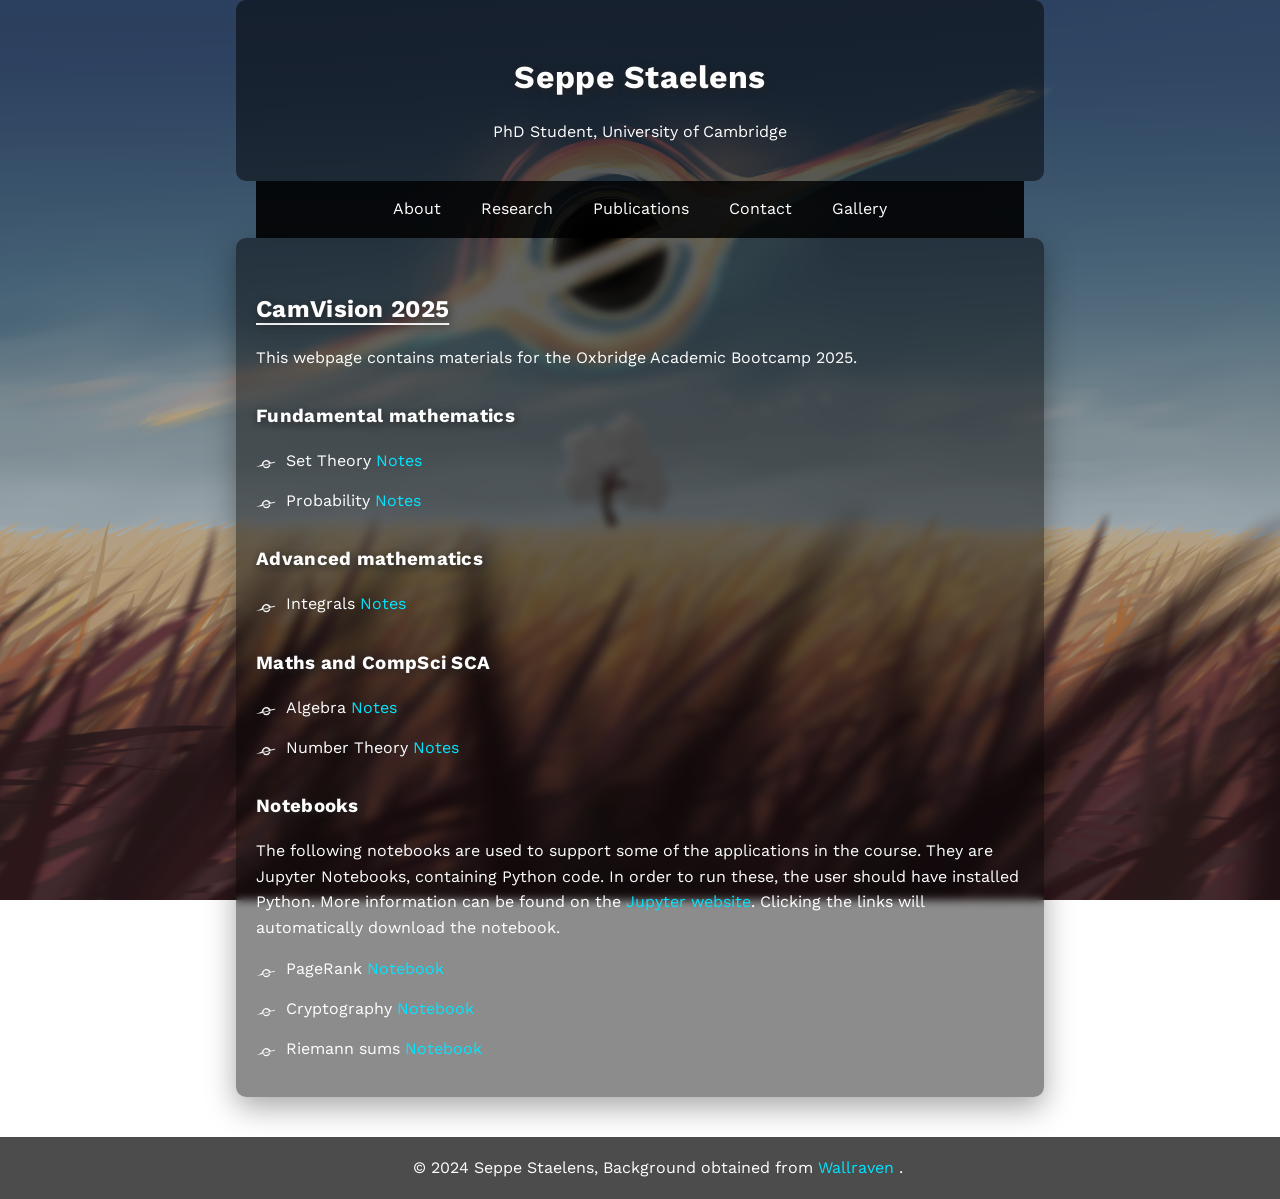
<file: webpages/camvision25.html>
<!DOCTYPE html>
<html lang="en">
<head>
    <meta charset="UTF-8">
    <meta name="viewport" content="width=device-width, initial-scale=1.0">
    <meta name="robots" content="noindex, nofollow, noarchive">
    <title>CamVision25 | Seppe Staelens</title>
    <link rel="preconnect" href="https://fonts.googleapis.com">
    <link rel="preconnect" href="https://fonts.gstatic.com" crossorigin>
    <link href="https://fonts.googleapis.com/css2?family=Work+Sans:wght@300;400;500;600;700&display=swap" rel="stylesheet">
    <link rel="stylesheet" href="https://cdn.jsdelivr.net/npm/@fortawesome/fontawesome-free@6.5.2/css/all.min.css">
    <link rel="stylesheet" href="../styles.css">
</head>
<body>
    <header>
        <h1>Seppe Staelens</h1>
        <p>PhD Student, University of Cambridge</p>
    </header>
    <nav>
        <a href="about.html">About</a>
        <a href="research.html">Research</a>
        <a href="publications.html">Publications</a>
        <a href="contact.html">Contact</a>
        <a href="gallery.html">Gallery</a>
    </nav>

    <section>
        <h2>CamVision 2025</h2>
        <p>
            This webpage contains materials for the Oxbridge Academic Bootcamp 2025.
        </p>
        <h3>Fundamental mathematics</h3>
        <ul class="publications-list">
            <li>Set Theory <a href="../PDFs/CamVision25/SetProof.pdf" target="_blank" rel="noopener noreferrer">Notes</a></li>
            <li>Probability <a href="../PDFs/CamVision25/Probability.pdf" target="_blank" rel="noopener noreferrer">Notes</a></li>
        </ul>
        <h3>Advanced mathematics</h3>
        <ul class="publications-list">
            <li>Integrals <a href="../PDFs/CamVision25/Calculus.pdf" target="_blank" rel="noopener noreferrer">Notes</a></li>
        </ul>
        <h3>Maths and CompSci SCA</h3>
        <ul class="publications-list">
            <li>Algebra <a href="../PDFs/CamVision25/Algebra_with_solutions.pdf" target="_blank" rel="noopener noreferrer">Notes</a></li>
            <li>Number Theory <a href="../PDFs/CamVision25/Number_with_solutions.pdf" target="_blank" rel="noopener noreferrer">Notes</a></li>
        </ul>
        <h3>Notebooks</h3>
        <p>The following notebooks are used to support some of the applications in the course. 
            They are Jupyter Notebooks, containing Python code. In order to run these, the user should have installed Python. 
            More information can be found on the <a href="https://jupyter.org/">Jupyter website</a>. 
            Clicking the links will automatically download the notebook.</p>
        <ul class="publications-list">
            <li>PageRank <a href="../Code/Immerse24/PageRank.ipynb" download>Notebook</a></li>
            <li>Cryptography <a href="../Code/Immerse24/cryptography.ipynb" download>Notebook</a></li>
            <li>Riemann sums <a href="../Code/Immerse24/Riemann_sums.ipynb" download>Notebook</a></li>
        </ul>
    </section>

    <footer>
        &copy; 2024 Seppe Staelens, Background obtained from <a href="https://wallhaven.cc/w/1pwq23"> Wallraven </a>.
    </footer>
</body>
</html>
</file>
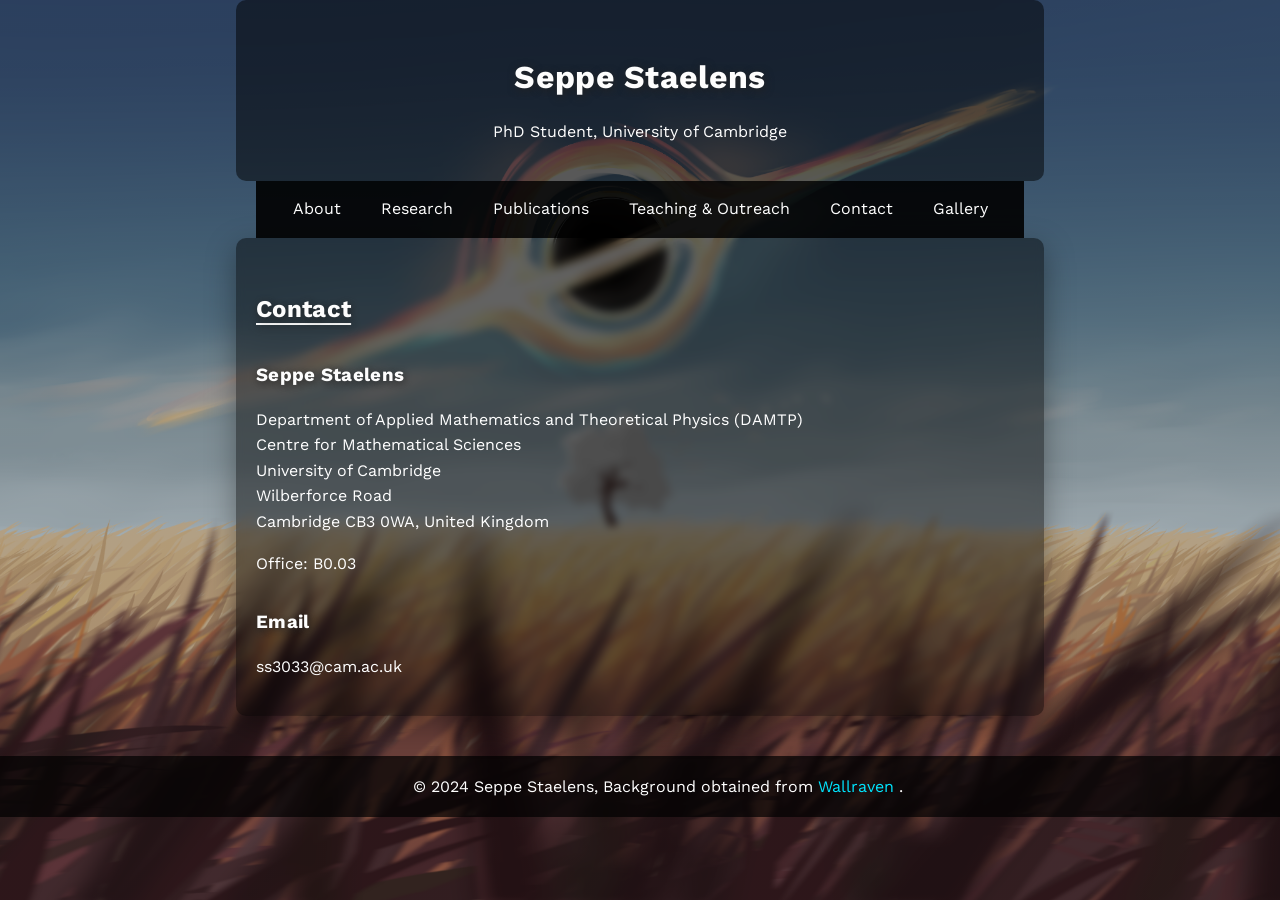
<file: webpages/contact.html>
<!DOCTYPE html>
<html lang="en">
<head>
    <meta charset="UTF-8">
    <meta name="viewport" content="width=device-width, initial-scale=1.0">
    <title>Contact | Seppe Staelens</title>
    <link rel="preconnect" href="https://fonts.googleapis.com">
    <link rel="preconnect" href="https://fonts.gstatic.com" crossorigin>
    <link href="https://fonts.googleapis.com/css2?family=Work+Sans:wght@300;400;500;600;700&display=swap" rel="stylesheet">
    <link rel="stylesheet" href="https://cdn.jsdelivr.net/npm/@fortawesome/fontawesome-free@6.5.2/css/all.min.css">
    <link rel="stylesheet" href="../styles.css">
</head>
<body>
    <header>
        <h1>Seppe Staelens</h1>
        <p>PhD Student, University of Cambridge</p>
    </header>
    <nav>
        <a href="about.html">About</a>
        <a href="research.html">Research</a>
        <a href="publications.html">Publications</a>
        <a href="teaching-outreach.html">Teaching & Outreach</a>
        <a href="contact.html">Contact</a>
        <a href="gallery.html">Gallery</a>
    </nav>

    <section>
        <h2>Contact</h2>
        <h3>Seppe Staelens</h3>
        <p>Department of Applied Mathematics and Theoretical Physics (DAMTP)<br>
        Centre for Mathematical Sciences<br>
        University of Cambridge<br>
        Wilberforce Road<br>
        Cambridge CB3 0WA, United Kingdom</p>
        <p>Office: B0.03</p>
        <h3>Email</h3>
        <p>ss3033@cam.ac.uk</p>
    </section>

    <footer>
        &copy; 2024 Seppe Staelens, Background obtained from <a href="https://wallhaven.cc/w/1pwq23"> Wallraven </a>.
    </footer>
</body>
</html>
</file>
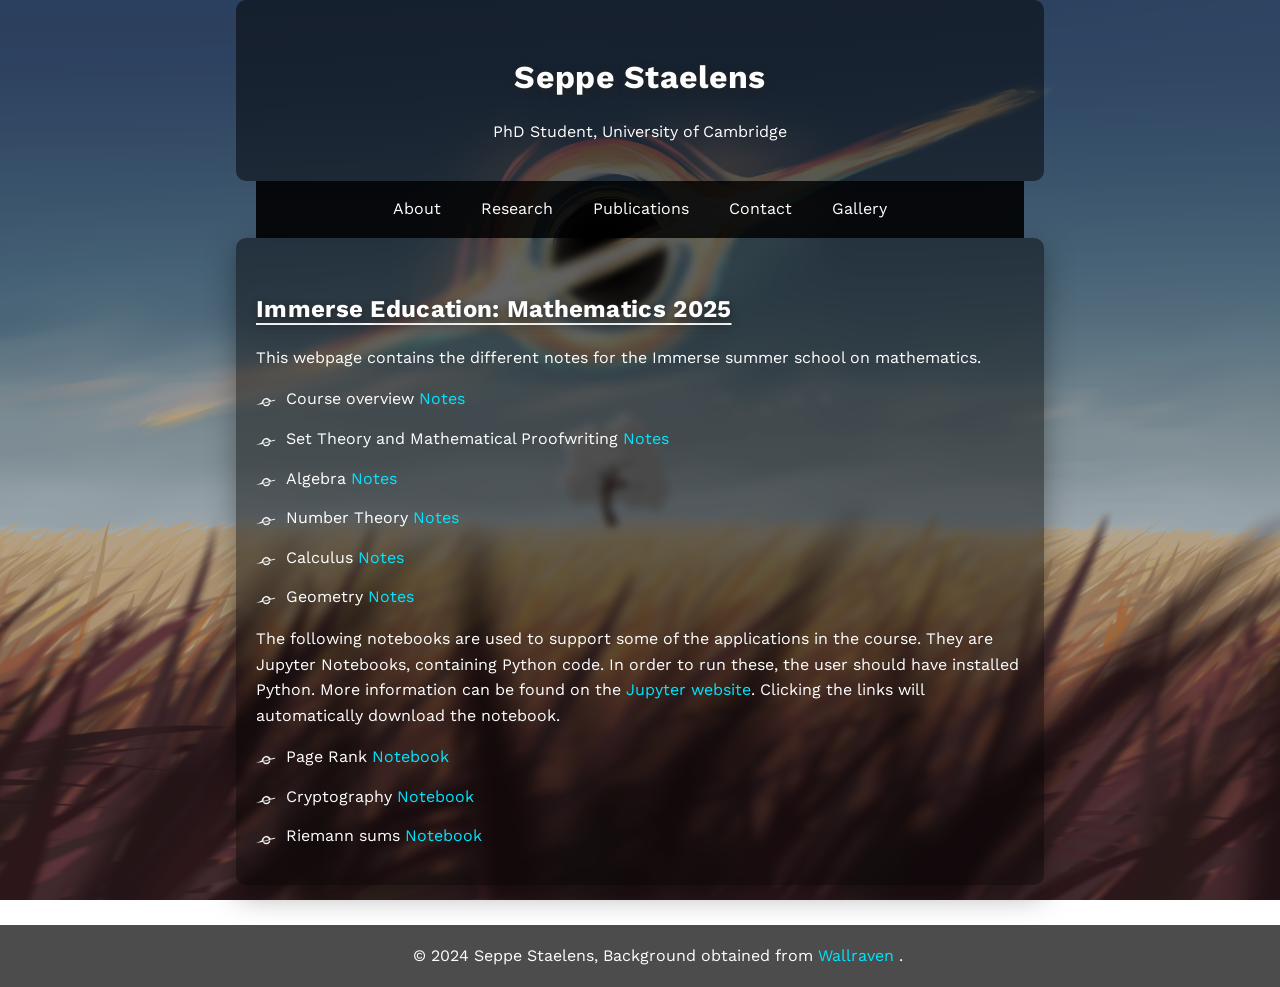
<file: webpages/immerse25.html>
<!DOCTYPE html>
<html lang="en">
<head>
    <meta charset="UTF-8">
    <meta name="viewport" content="width=device-width, initial-scale=1.0">
    <meta name="robots" content="noindex, nofollow, noarchive">
    <title>Immerse25 | Seppe Staelens</title>
    <link rel="preconnect" href="https://fonts.googleapis.com">
    <link rel="preconnect" href="https://fonts.gstatic.com" crossorigin>
    <link href="https://fonts.googleapis.com/css2?family=Work+Sans:wght@300;400;500;600;700&display=swap" rel="stylesheet">
    <link rel="stylesheet" href="https://cdn.jsdelivr.net/npm/@fortawesome/fontawesome-free@6.5.2/css/all.min.css">
    <link rel="stylesheet" href="../styles.css">
</head>
<body>
    <header>
        <h1>Seppe Staelens</h1>
        <p>PhD Student, University of Cambridge</p>
    </header>
    <nav>
        <a href="about.html">About</a>
        <a href="research.html">Research</a>
        <a href="publications.html">Publications</a>
        <a href="contact.html">Contact</a>
        <a href="gallery.html">Gallery</a>
    </nav>

    <section>
        <h2>Immerse Education: Mathematics 2025</h2>
        <p>
            This webpage contains the different notes for the Immerse summer school on mathematics.
        </p>
        <ul class="publications-list">
            <li>Course overview <a href="../PDFs/Immerse25/Course_overview.pdf" target="_blank" rel="noopener noreferrer">Notes</a></li>
            <li>Set Theory and Mathematical Proofwriting <a href="../PDFs/Immerse25/SetProof.pdf" target="_blank" rel="noopener noreferrer">Notes</a></li>
            <li>Algebra <a href="../PDFs/Immerse25/Algebra_with_solutions.pdf" target="_blank" rel="noopener noreferrer">Notes</a></li>
            <li>Number Theory <a href="../PDFs/Immerse25/Number_with_solutions.pdf" target="_blank" rel="noopener noreferrer">Notes</a></li>
            <li>Calculus <a href="../PDFs/Immerse25/Calculus.pdf" target="_blank" rel="noopener noreferrer">Notes</a></li>
            <li>Geometry <a href="../PDFs/Immerse25/Geometry.pdf" target="_blank" rel="noopener noreferrer">Notes</a></li>
        </ul>
        <p>The following notebooks are used to support some of the applications in the course. 
            They are Jupyter Notebooks, containing Python code. In order to run these, the user should have installed Python. 
            More information can be found on the <a href="https://jupyter.org/">Jupyter website</a>. 
            Clicking the links will automatically download the notebook.</p>
        <ul class="publications-list">
            <li>Page Rank <a href="../Code/Immerse24/PageRank.ipynb" target="_blank" rel="noopener noreferrer">Notebook</a></li>
            <li>Cryptography <a href="../Code/Immerse24/cryptography.ipynb" target="_blank" rel="noopener noreferrer">Notebook</a></li>
            <li>Riemann sums <a href="../Code/Immerse24/Riemann_sums.ipynb" target="_blank" rel="noopener noreferrer">Notebook</a></li>
        </ul>
    </section>

    <footer>
        &copy; 2024 Seppe Staelens, Background obtained from <a href="https://wallhaven.cc/w/1pwq23"> Wallraven </a>.
    </footer>
</body>
</html>
</file>
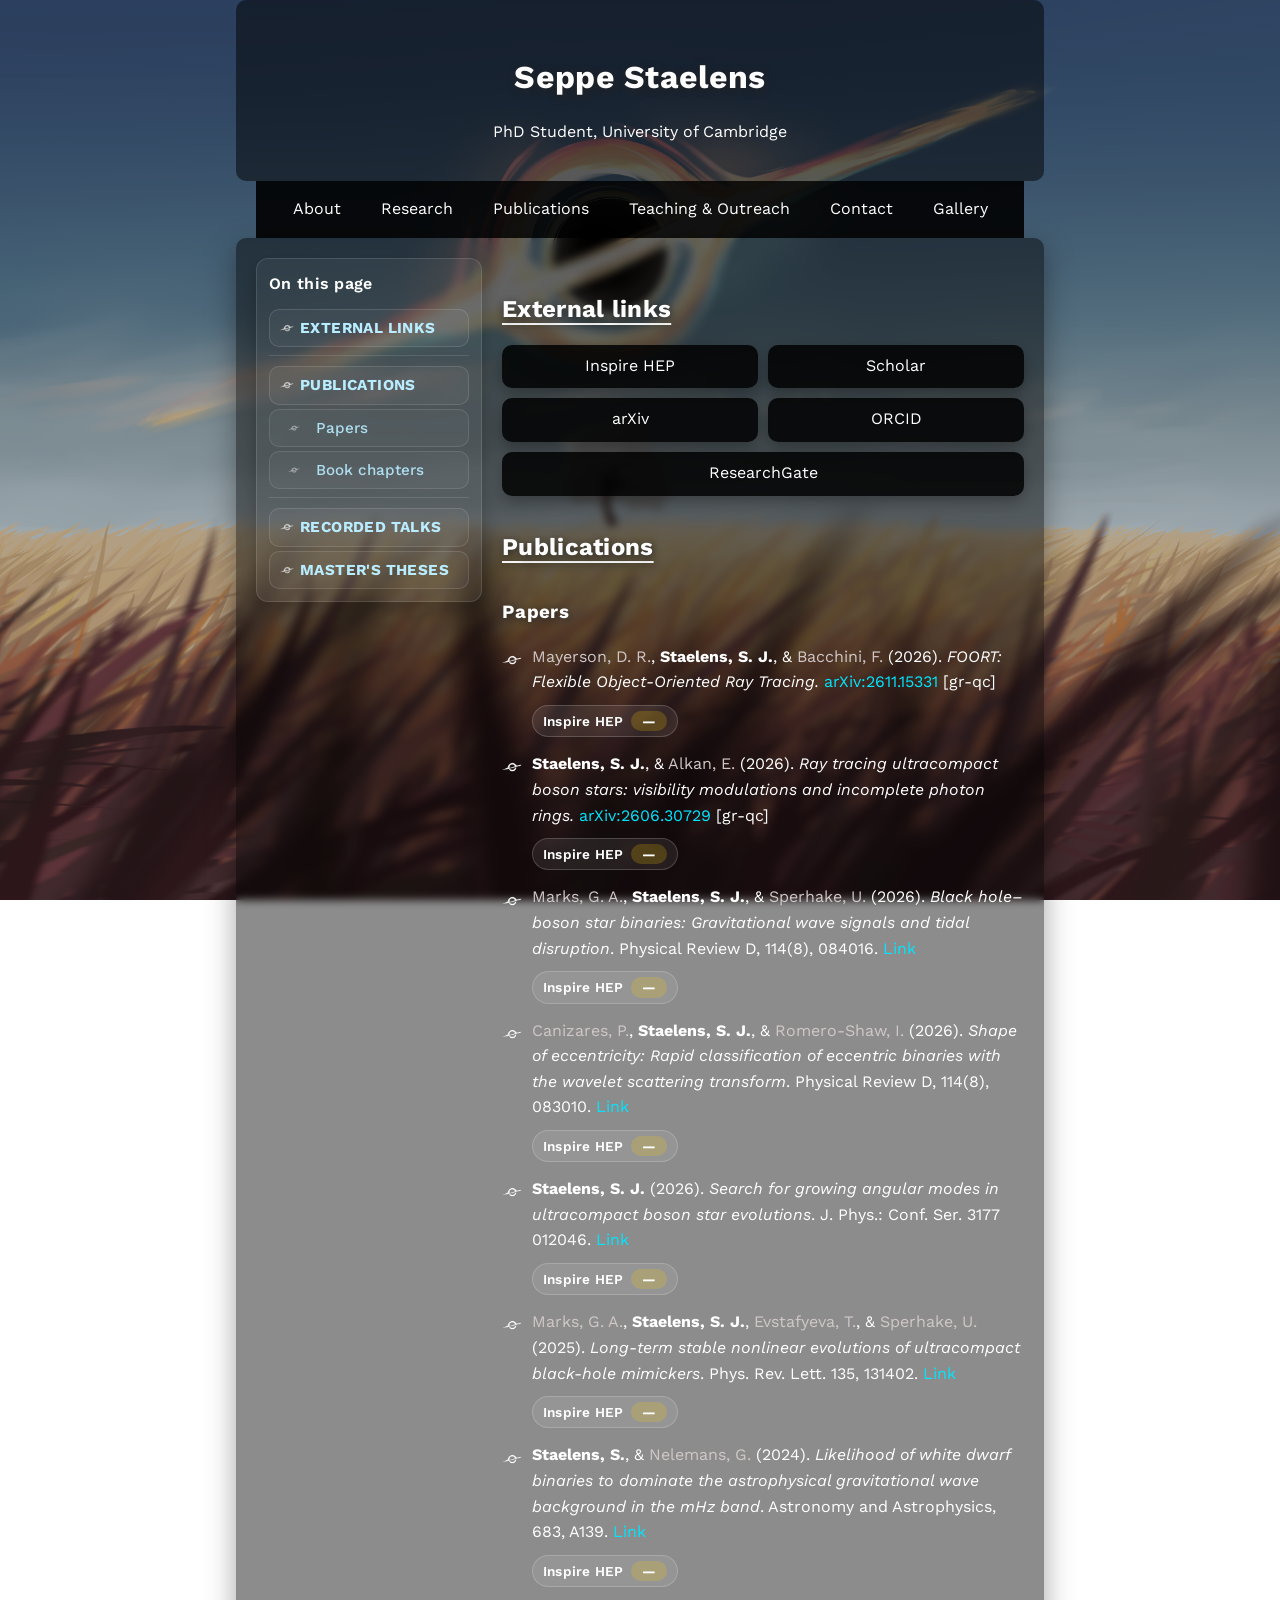
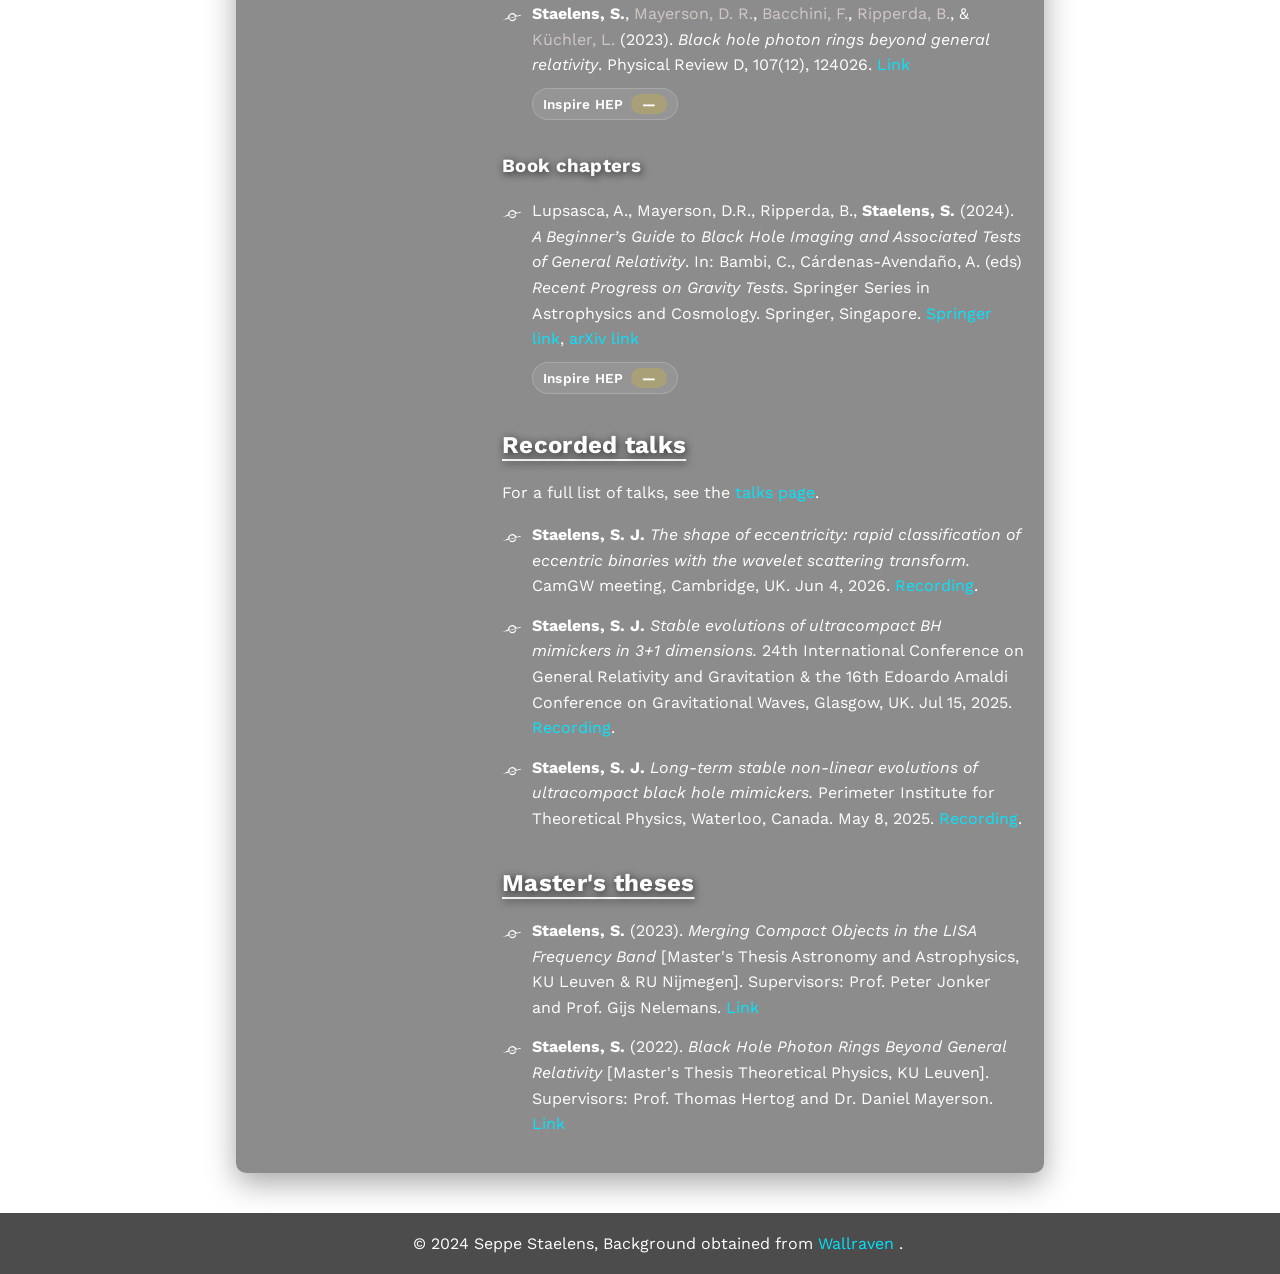
<file: webpages/publications.html>
<!DOCTYPE html>
<html lang="en">
<head>
    <meta charset="UTF-8">
    <meta name="viewport" content="width=device-width, initial-scale=1.0">
    <title>Publications | Seppe Staelens</title>
    <link rel="preconnect" href="https://fonts.googleapis.com">
    <link rel="preconnect" href="https://fonts.gstatic.com" crossorigin>
    <link href="https://fonts.googleapis.com/css2?family=Work+Sans:wght@300;400;500;600;700&display=swap" rel="stylesheet">
    <link rel="stylesheet" href="https://cdn.jsdelivr.net/npm/@fortawesome/fontawesome-free@6.5.2/css/all.min.css">
    <link rel="stylesheet" href="../styles.css">
    <script src="../script.js" defer></script>
</head>
<body>
    <header>
        <h1>Seppe Staelens</h1>
        <p>PhD Student, University of Cambridge</p>
    </header>
    <nav>
        <a href="about.html">About</a>
        <a href="research.html">Research</a>
        <a href="publications.html">Publications</a>
        <a href="teaching-outreach.html">Teaching & Outreach</a>
        <a href="contact.html">Contact</a>
        <a href="gallery.html">Gallery</a>
    </nav>

    <section>
        <div class="with-toc">
            <nav class="side-toc" aria-label="Publications contents">
                <span class="toc-title">On this page</span>
                <a class="toc-h2" href="#external-links">External links</a>
                <hr class="toc-divider">
                <a class="toc-h2" href="#pubs-list">Publications</a>
                <a class="toc-h3" href="#papers">Papers</a>
                <a class="toc-h3" href="#book-chapters">Book chapters</a>
                <hr class="toc-divider">
                <a class="toc-h2" href="#talks">Recorded talks</a>
                <a class="toc-h2" href="#masters-theses">Master's theses</a>
            </nav>
            <div class="section-content">
                <h2 id="external-links">External links</h2>
                <div class="publication-links publication-links--wide">
                <a href="https://inspirehep.net/authors/2758294?ui-citation-summary=true" target="_blank" rel="noopener noreferrer">Inspire HEP</a>
                <a href="https://scholar.google.be/citations?user=zMg5-84AAAAJ&hl=en" target="_blank" rel="noopener noreferrer">Scholar</a>
                <a href="https://arxiv.org/a/staelens_s_1.html" target="_blank" rel="noopener noreferrer">arXiv</a>
                <a href="https://orcid.org/0000-0002-1262-1600" target="_blank" rel="noopener noreferrer">ORCID</a>
                <a href="https://www.researchgate.net/profile/Seppe_Staelens" target="_blank" rel="noopener noreferrer">ResearchGate</a>
            </div>
                <h2 id="pubs-list">Publications</h2>
                <h3 id="papers">Papers</h3>
                <ul class="publications-list">
                    <li data-arxiv="2611.15331">
                        <span class="coauthor">Mayerson, D. R.</span>, <b>Staelens, S. J.</b>, & <span class="coauthor">Bacchini, F.</span> (2026). <em>FOORT: Flexible Object-Oriented Ray Tracing.</em> <a href="https://arxiv.org/abs/2611.15331">arXiv:2611.15331</a> [gr-qc]
                        <div class="publication-citations" aria-label="Citation metrics for FOORT: Flexible Object-Oriented Ray Tracing">
                            <a class="citation-pill citation-pill--inspire" href="https://inspirehep.net/authors/2758294?ui-citation-summary=true" target="_blank" rel="noopener noreferrer">
                                <span class="citation-pill__label">Inspire HEP</span>
                                <span class="citation-pill__count js-inspire-count">—</span>
                            </a>
                        </div>
                    </li>
                    <li data-arxiv="2606.30729">
                        <b>Staelens, S. J.</b>, & <span class="coauthor">Alkan, E.</span> (2026). <em>Ray tracing ultracompact boson stars: visibility modulations and incomplete photon rings.</em> <a href="https://arxiv.org/abs/2606.30729">arXiv:2606.30729</a> [gr-qc]
                        <div class="publication-citations" aria-label="Citation metrics for Ray tracing ultracompact boson stars: visibility modulations and incomplete photon rings">
                            <a class="citation-pill citation-pill--inspire" href="https://inspirehep.net/authors/2758294?ui-citation-summary=true" target="_blank" rel="noopener noreferrer">
                                <span class="citation-pill__label">Inspire HEP</span>
                                <span class="citation-pill__count js-inspire-count">—</span>
                            </a>
                        </div>
                    </li>
                    <li data-doi="10.1103/4q9w-5dch">
                        <span class="coauthor">Marks, G. A.</span>, <b>Staelens, S. J.</b>, & <span class="coauthor">Sperhake, U.</span> (2026). <em>Black hole–boson star binaries: Gravitational wave signals and tidal disruption</em>. Physical Review D, 114(8), 084016. <a href="https://journals.aps.org/prd/abstract/10.1103/4q9w-5dch">Link</a>
                        <div class="publication-citations" aria-label="Citation metrics for Black Hole-Boson Star Binaries: Gravitational Wave Signals and Tidal Disruption">
                            <a class="citation-pill citation-pill--inspire" href="https://inspirehep.net/authors/2758294?ui-citation-summary=true" target="_blank" rel="noopener noreferrer">
                                <span class="citation-pill__label">Inspire HEP</span>
                                <span class="citation-pill__count js-inspire-count">—</span>
                            </a>
                        </div>
                    </li>
                    <li data-doi="10.1103/fpzz-8mzh">
                        <span class="coauthor">Canizares, P.</span>, <b>Staelens, S. J.</b>, & <span class="coauthor">Romero-Shaw, I.</span> (2026). <em>Shape of eccentricity: Rapid classification of eccentric binaries with the wavelet scattering transform</em>. Physical Review D, 114(8), 083010. <a href="https://journals.aps.org/prd/abstract/10.1103/fpzz-8mzh">Link</a>
                        <div class="publication-citations" aria-label="Citation metrics for The Shape of Eccentricity: Rapid Classification of Eccentric Binaries with the Wavelet Scattering Transform">
                            <a class="citation-pill citation-pill--inspire" href="https://inspirehep.net/authors/2758294?ui-citation-summary=true" target="_blank" rel="noopener noreferrer">
                                <span class="citation-pill__label">Inspire HEP</span>
                                <span class="citation-pill__count js-inspire-count">—</span>
                            </a>
                        </div>
                    </li>
                    <li data-doi="10.1088/1742-6596/3177/1/012046">
                        <b>Staelens, S. J.</b> (2026). <em>Search for growing angular modes in ultracompact boson star evolutions</em>. J. Phys.: Conf. Ser. 3177 012046. <a href="https://iopscience.iop.org/article/10.1088/1742-6596/3177/1/012046">Link</a>
                        <div class="publication-citations" aria-label="Citation metrics for Search for growing angular modes in ultracompact boson star evolutions">
                            <a class="citation-pill citation-pill--inspire" href="https://inspirehep.net/authors/2758294?ui-citation-summary=true" target="_blank" rel="noopener noreferrer">
                                <span class="citation-pill__label">Inspire HEP</span>
                                <span class="citation-pill__count js-inspire-count">—</span>
                            </a>
                        </div>
                    </li>
                    <li data-doi="10.1103/lk48-7r2f">
                        <span class="coauthor">Marks, G. A.</span>, <b>Staelens, S. J.</b>, <span class="coauthor">Evstafyeva, T.</span>, & <span class="coauthor">Sperhake, U.</span> (2025). <em>Long-term stable nonlinear evolutions of ultracompact black-hole mimickers</em>. Phys. Rev. Lett. 135, 131402. <a href="https://journals.aps.org/prl/abstract/10.1103/lk48-7r2f" >Link</a>
                        
                        <div class="publication-citations" aria-label="Citation metrics for Long-term stable nonlinear evolutions of ultracompact black-hole mimickers">
                            <a class="citation-pill citation-pill--inspire" href="https://inspirehep.net/authors/2758294?ui-citation-summary=true" target="_blank" rel="noopener noreferrer">
                                <span class="citation-pill__label">Inspire HEP</span>
                                <span class="citation-pill__count js-inspire-count">—</span>
                            </a>
                        </div>
                    </li>
                    <li data-doi="10.1051/0004-6361/202348429">
                        <b>Staelens, S.</b>, & <span class="coauthor">Nelemans, G.</span> (2024). <em>Likelihood of white dwarf binaries to dominate the astrophysical gravitational wave background in the mHz band</em>. Astronomy and Astrophysics, 683, A139. <a href="https://www.aanda.org/articles/aa/full_html/2024/03/aa48429-23/aa48429-23.html">Link</a>
                        <div class="publication-citations" aria-label="Citation metrics for Likelihood of white dwarf binaries to dominate the astrophysical gravitational wave background in the mHz band">
                            <a class="citation-pill citation-pill--inspire" href="https://inspirehep.net/authors/2758294?ui-citation-summary=true" target="_blank" rel="noopener noreferrer">
                                <span class="citation-pill__label">Inspire HEP</span>
                                <span class="citation-pill__count js-inspire-count">—</span>
                            </a>
                        </div>
                    </li>
                    <li data-doi="10.1103/PhysRevD.107.124026">
                        <b>Staelens, S.</b>, <span class="coauthor">Mayerson, D. R.</span>, <span class="coauthor">Bacchini, F.</span>, <span class="coauthor">Ripperda, B.</span>, & <span class="coauthor">Küchler, L.</span>   (2023). <em>Black hole photon rings beyond general relativity</em>. Physical Review D, 107(12), 124026. <a href="https://journals.aps.org/prd/abstract/10.1103/PhysRevD.107.124026">Link</a>
                        <div class="publication-citations" aria-label="Citation metrics for Black hole photon rings beyond general relativity">
                            <a class="citation-pill citation-pill--inspire" href="https://inspirehep.net/authors/2758294?ui-citation-summary=true" target="_blank" rel="noopener noreferrer">
                                <span class="citation-pill__label">Inspire HEP</span>
                                <span class="citation-pill__count js-inspire-count">—</span>
                            </a>
                        </div>
                    </li>
                </ul>
                <h3 id="book-chapters">Book chapters</h3>
                <ul class="publications-list">
                    <li data-doi="10.1007/978-981-97-2871-8_6">
                        Lupsasca, A., Mayerson, D.R., Ripperda, B., <b>Staelens, S.</b> (2024). <em>A Beginner’s Guide to Black Hole Imaging and Associated Tests of General Relativity</em>. In: Bambi, C., Cárdenas-Avendaño, A. (eds) <em>Recent Progress on Gravity Tests</em>. Springer Series in Astrophysics and Cosmology. Springer, Singapore. <a href="https://doi.org/10.1007/978-981-97-2871-8_6">Springer link</a>, <a href="https://arxiv.org/abs/2402.01290">arXiv link</a>
                        <div class="publication-citations" aria-label="Citation metrics for A Beginner’s Guide to Black Hole Imaging and Associated Tests of General Relativity">
                            <a class="citation-pill citation-pill--inspire" href="https://inspirehep.net/authors/2758294?ui-citation-summary=true" target="_blank" rel="noopener noreferrer">
                                <span class="citation-pill__label">Inspire HEP</span>
                                <span class="citation-pill__count js-inspire-count">—</span>
                            </a>
                        </div>
                    </li>
                </ul>
                <h2 id="talks">Recorded talks</h2>
                <p>For a full list of talks, see the <a href="talks.html">talks page</a>.</p>
                <ul class="publications-list">
                    <li><b>Staelens, S. J.</b> <em>The shape of eccentricity: rapid classification of eccentric binaries with the wavelet scattering transform.</em> CamGW meeting, Cambridge, UK. Jun 4, 2026. <a href="https://youtu.be/h_8KuGUb3oM?si=vfpRhoQmiiqqSV5i&t=3714" target="_blank" rel="noopener noreferrer">Recording</a>.</li>
                    <li><b>Staelens, S. J.</b> <em>Stable evolutions of ultracompact BH mimickers in 3+1 dimensions.</em> 24th International Conference on General Relativity and Gravitation & the 16th Edoardo Amaldi Conference on Gravitational Waves, Glasgow, UK. Jul 15, 2025. <a href="https://youtu.be/GYUBEjPikfU?si=QDZbEdOjnHS7Ks7J&t=4512" target="_blank" rel="noopener noreferrer">Recording</a>.</li>
                    <li><b>Staelens, S. J.</b> <em>Long-term stable non-linear evolutions of ultracompact black hole mimickers.</em> Perimeter Institute for Theoretical Physics, Waterloo, Canada. May 8, 2025. <a href="https://pirsa.org/25050027" target="_blank" rel="noopener noreferrer">Recording</a>.</li>
                </ul>
                <h2 id="masters-theses">Master's theses</h2>
                <ul class="publications-list">
                    <li><b>Staelens, S.</b> (2023). <em>Merging Compact Objects in the LISA Frequency Band</em> [Master's Thesis Astronomy and Astrophysics, KU Leuven & RU Nijmegen]. Supervisors: Prof. Peter Jonker and Prof. Gijs Nelemans. <a href="../PDFs/Masters_Thesis_AnA_Seppe_Staelens.pdf" target="_blank" rel="noopener noreferrer">Link</a></li>
                    <li><b>Staelens, S.</b> (2022). <em>Black Hole Photon Rings Beyond General Relativity</em> [Master's Thesis Theoretical Physics, KU Leuven]. Supervisors: Prof. Thomas Hertog and Dr. Daniel Mayerson. <a href="../PDFs/Masters_Thesis_Seppe_Staelens.pdf" target="_blank" rel="noopener noreferrer">Link</a></li>
                </ul>
            </div>
        </div>
    </section>

    <footer>
        &copy; 2024 Seppe Staelens, Background obtained from <a href="https://wallhaven.cc/w/1pwq23"> Wallraven </a>.
    </footer>
</body>
</html>
</file>
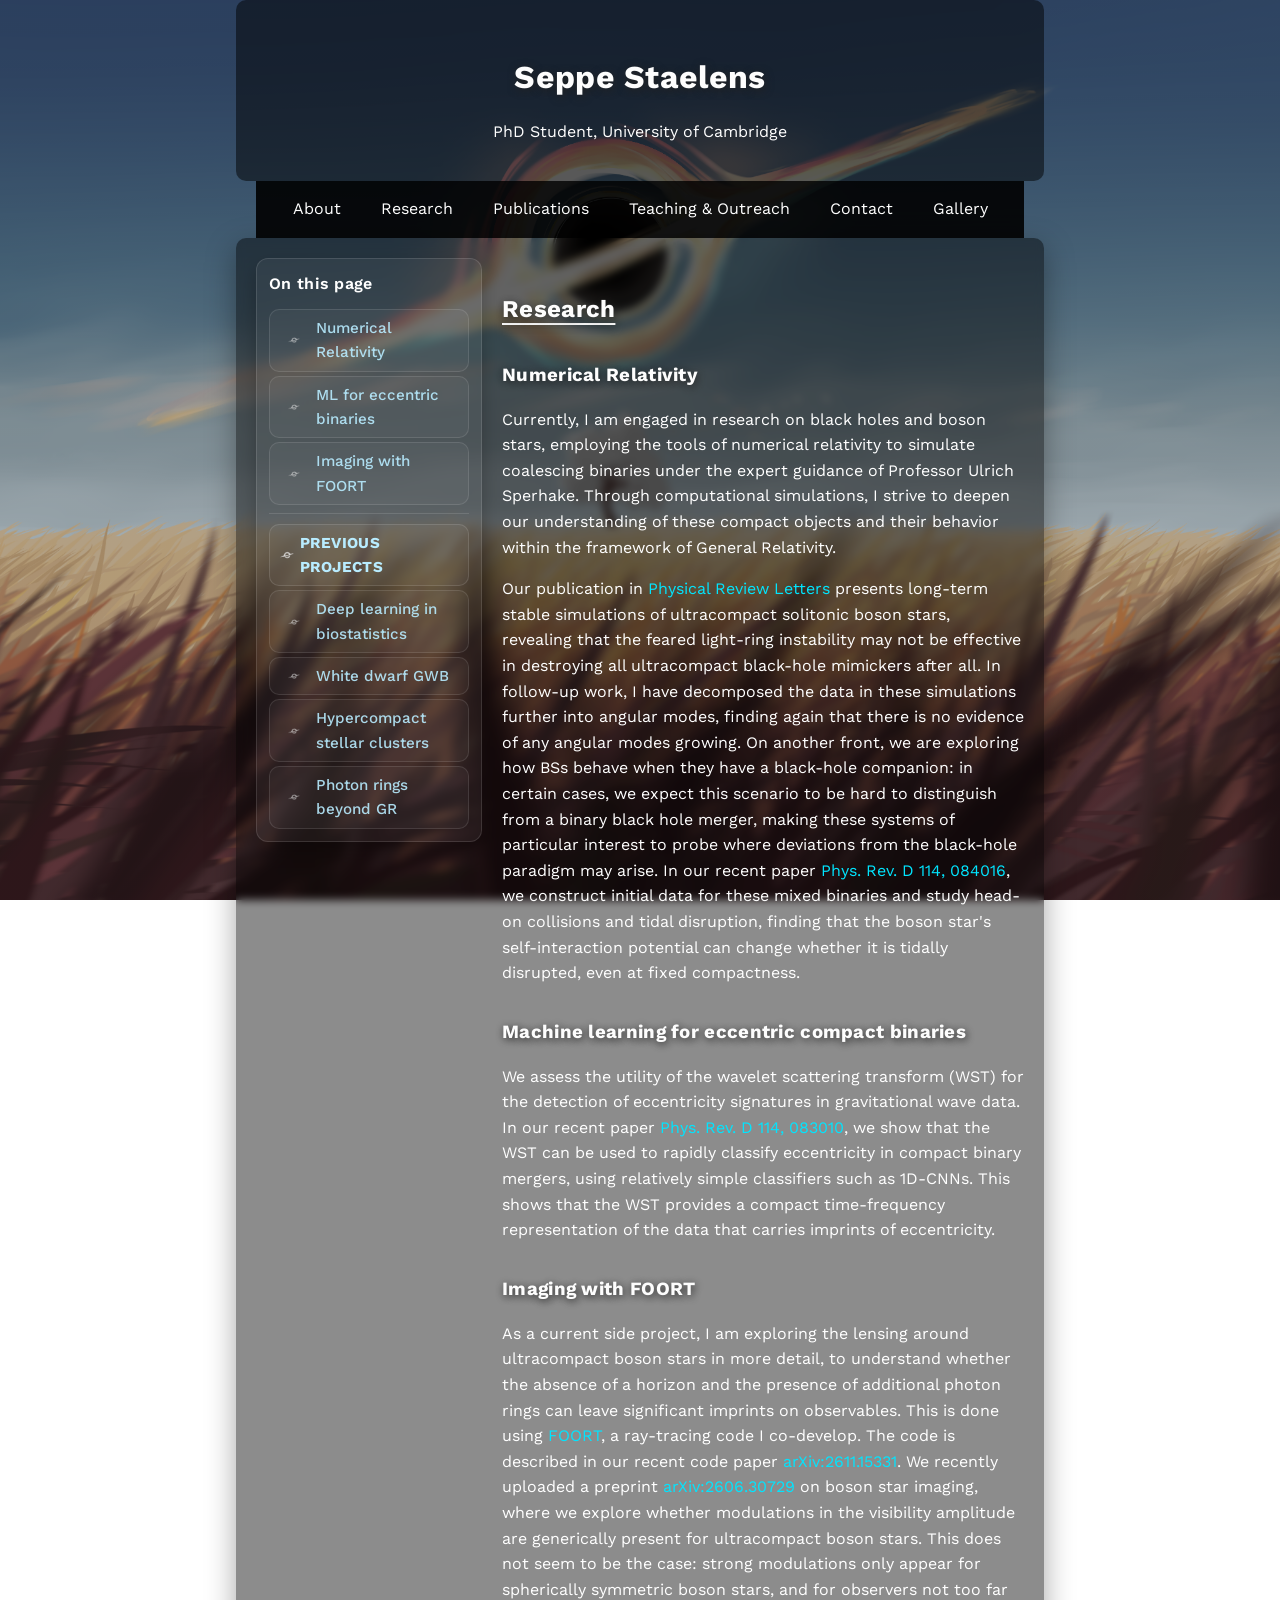
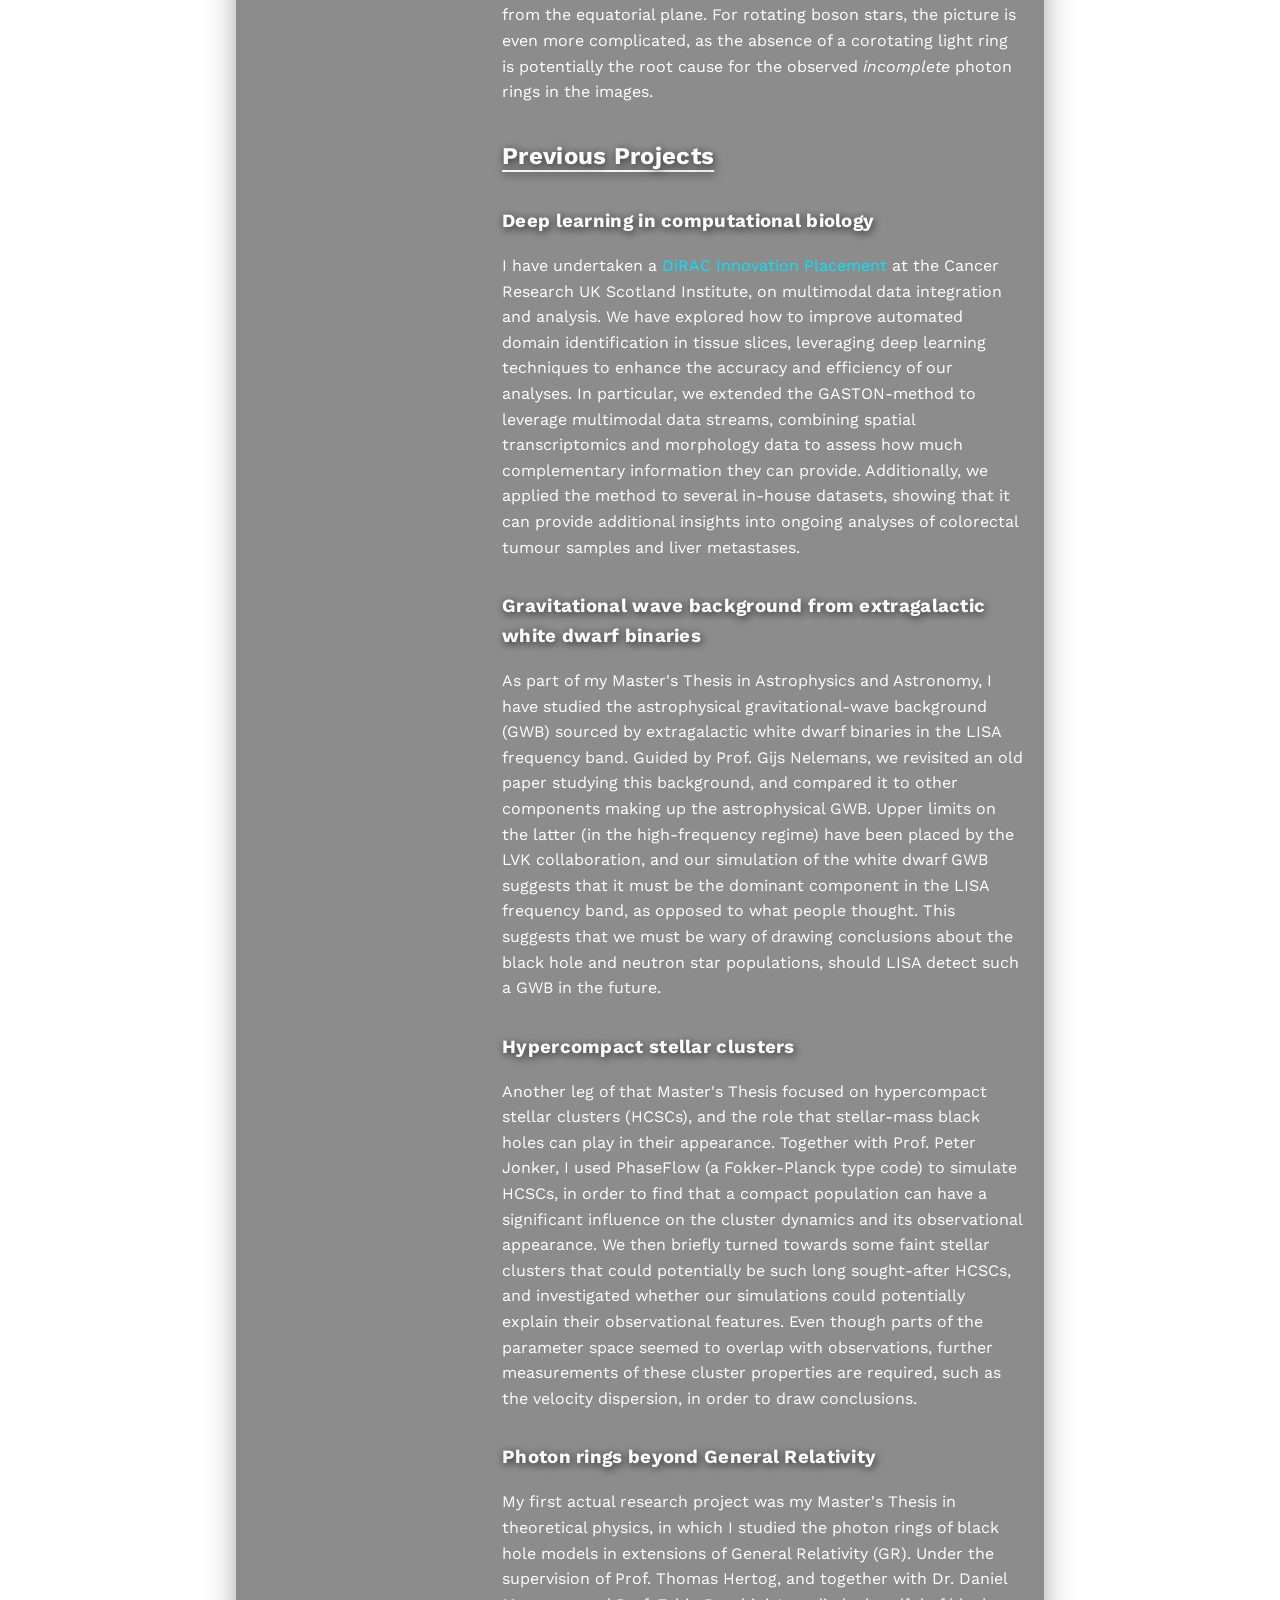
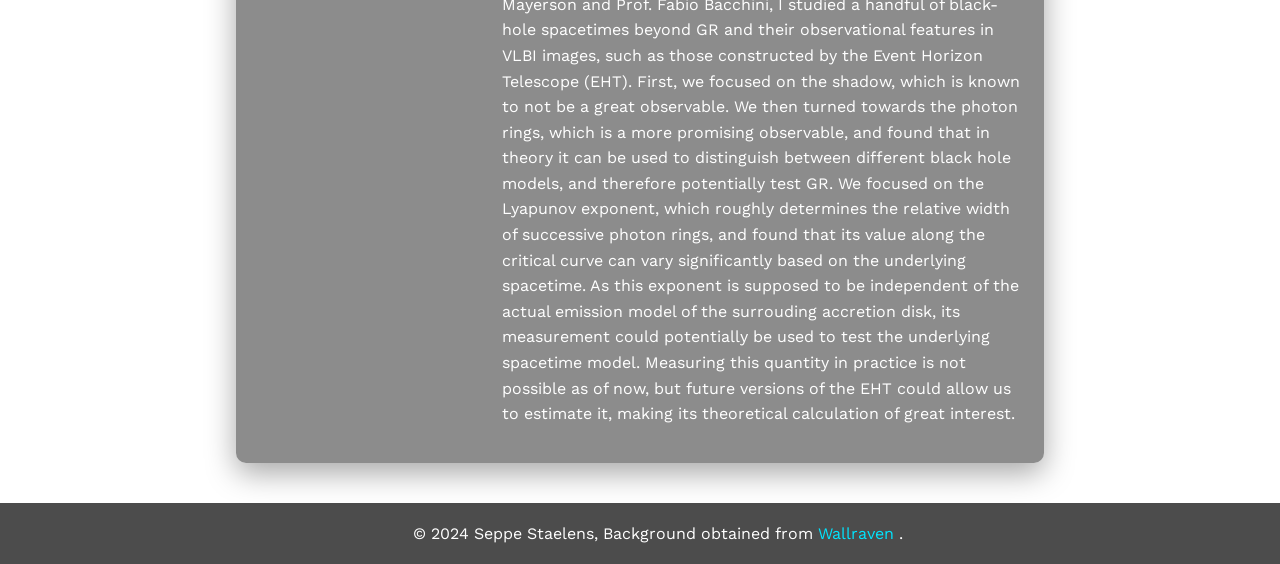
<file: webpages/research.html>
<!DOCTYPE html>
<html lang="en">
<head>
    <meta charset="UTF-8">
    <meta name="viewport" content="width=device-width, initial-scale=1.0">
    <title>Research | Seppe Staelens</title>
    <link rel="preconnect" href="https://fonts.googleapis.com">
    <link rel="preconnect" href="https://fonts.gstatic.com" crossorigin>
    <link href="https://fonts.googleapis.com/css2?family=Work+Sans:wght@300;400;500;600;700&display=swap" rel="stylesheet">
    <link rel="stylesheet" href="https://cdn.jsdelivr.net/npm/@fortawesome/fontawesome-free@6.5.2/css/all.min.css">
    <link rel="stylesheet" href="../styles.css">
</head>
<body>
    <header>
        <h1>Seppe Staelens</h1>
        <p>PhD Student, University of Cambridge</p>
    </header>
    <nav>
        <a href="about.html">About</a>
        <a href="research.html">Research</a>
        <a href="publications.html">Publications</a>
        <a href="teaching-outreach.html">Teaching & Outreach</a>
        <a href="contact.html">Contact</a>
        <a href="gallery.html">Gallery</a>
    </nav>

    <section>
        <div class="with-toc">
            <nav class="side-toc" aria-label="Research contents">
                <span class="toc-title">On this page</span>
                <a class="toc-h3" href="#numerical-relativity">Numerical Relativity</a>
                <a class="toc-h3" href="#ml-eccentric">ML for eccentric binaries</a>
                <a class="toc-h3" href="#imaging">Imaging with FOORT</a>
                <hr class="toc-divider">
                <a class="toc-h2" href="#previous-projects">Previous projects</a>
                <a class="toc-h3" href="#deep-learning">Deep learning in biostatistics</a>
                <a class="toc-h3" href="#gwb-white-dwarf">White dwarf GWB</a>
                <a class="toc-h3" href="#hcsc">Hypercompact stellar clusters</a>
                <a class="toc-h3" href="#photon-rings">Photon rings beyond GR</a>
            </nav>
            <div class="section-content">
                <h2>Research</h2>
                <h3 id="numerical-relativity">Numerical Relativity</h3>
                <p>Currently, I am engaged in research on black holes and boson stars, employing the tools of numerical relativity to simulate coalescing binaries under the expert guidance of Professor Ulrich Sperhake. 
                    Through computational simulations, I strive to deepen our understanding of these compact objects and their behavior within the framework of General Relativity. 
                </p>
                <p> 
                    Our publication in  <a href="https://journals.aps.org/prl/abstract/10.1103/lk48-7r2f" >Physical Review Letters</a> presents long-term stable simulations of ultracompact solitonic boson stars, revealing that the feared light-ring instability may not be effective in destroying all ultracompact black-hole mimickers after all.
                    In follow-up work, I have decomposed the data in these simulations further into angular modes, finding again that there is no evidence of any angular modes growing.
                    On another front, we are exploring how BSs behave when they have a black-hole companion: in certain cases, we expect this scenario to be hard to distinguish from a binary black hole merger, making these systems of particular interest to probe where deviations from the black-hole paradigm may arise.
                    In our recent paper <a href="https://journals.aps.org/prd/abstract/10.1103/4q9w-5dch">Phys. Rev. D 114, 084016</a>, we construct initial data for these mixed binaries and study head-on collisions and tidal disruption, finding that the boson star's self-interaction potential can change whether it is tidally disrupted, even at fixed compactness.
                </p>
                <h3 id="ml-eccentric">Machine learning for eccentric compact binaries</h3>
                <p>
                    We assess the utility of the wavelet scattering transform (WST) for the detection of eccentricity signatures in gravitational wave data. In our recent paper <a href="https://journals.aps.org/prd/abstract/10.1103/fpzz-8mzh">Phys. Rev. D 114, 083010</a>, we show that the WST can be used to rapidly classify eccentricity in compact binary mergers, using relatively simple classifiers such as 1D-CNNs.
                    This shows that the WST provides a compact time-frequency representation of the data that carries imprints of eccentricity.
                </p>
                <h3 id="imaging">Imaging with FOORT</h3>
                <p>As a current side project, I am exploring the lensing around ultracompact boson stars in more detail, to understand whether the absence of a horizon and the presence of additional photon rings can leave significant imprints on observables.
                    This is done using <a href="https://github.com/drmayerson/FOORT" target="_blank">FOORT</a>, a ray-tracing code I co-develop. The code is described in our recent code paper <a href="https://arxiv.org/abs/2611.15331">arXiv:2611.15331</a>.
                    We recently uploaded a preprint <a href="https://arxiv.org/abs/2606.30729">arXiv:2606.30729</a> on boson star imaging, where we explore whether modulations in the visibility amplitude are generically present for ultracompact boson stars. This does not seem to be the case: strong modulations only appear for spherically symmetric boson stars, and for observers not too far from the equatorial plane.
                    For rotating boson stars, the picture is even more complicated, as the absence of a corotating light ring is potentially the root cause for the observed <em>incomplete</em> photon rings in the images.
                </p>

                <h2 id="previous-projects">Previous Projects</h2>
                <h3 id="deep-learning">Deep learning in computational biology</h3>
                <p>I have undertaken a <a href="https://dirac.ac.uk/innovation_placement/cruk-scotland-institute-cancer-genomics-and-imaging-data/">DiRAC Innovation Placement</a> at the Cancer Research UK Scotland Institute, on multimodal data integration and analysis. 
                    We have explored how to improve automated domain identification in tissue slices, leveraging deep learning techniques to enhance the accuracy and efficiency of our analyses.
                    In particular, we extended the GASTON-method to leverage multimodal data streams, combining spatial transcriptomics and morphology data to assess how much complementary information they can provide.
                    Additionally, we applied the method to several in-house datasets, showing that it can provide additional insights into ongoing analyses of colorectal tumour samples and liver metastases.
                </p>
                <h3 id="gwb-white-dwarf">Gravitational wave background from extragalactic white dwarf binaries</h3>
                <p>As part of my Master's Thesis in Astrophysics and Astronomy, I have studied the astrophysical gravitational-wave background (GWB) sourced by extragalactic white dwarf binaries in the LISA frequency band. Guided by Prof. Gijs Nelemans, we revisited an old paper studying this background, and compared it to other components making up the astrophysical GWB. 
                    Upper limits on the latter (in the high-frequency regime) have been placed by the LVK collaboration, and our simulation of the white dwarf GWB suggests that it must be the dominant component in the LISA frequency band, as opposed to what people thought. This suggests that we must be wary of drawing conclusions about the black hole and neutron star populations, should LISA detect such a GWB in the future.</p>
                <h3 id="hcsc">Hypercompact stellar clusters</h3>
                <p>Another leg of that Master's Thesis focused on hypercompact stellar clusters (HCSCs), and the role that stellar-mass black holes can play in their appearance. Together with Prof. Peter Jonker, I used PhaseFlow (a Fokker-Planck type code) to simulate HCSCs, in order to find that a compact population can have a significant influence on the cluster dynamics and its observational appearance. 
                    We then briefly turned towards some faint stellar clusters that could potentially be such long sought-after HCSCs, and investigated whether our simulations could potentially explain their observational features. 
                    Even though parts of the parameter space seemed to overlap with observations, further measurements of these cluster properties are required, such as the velocity dispersion, in order to draw conclusions.</p>
                <h3 id="photon-rings">Photon rings beyond General Relativity</h3>
                <p>My first actual research project was my Master's Thesis in theoretical physics, in which I studied the photon rings of black hole models in extensions of General Relativity (GR). Under the supervision of Prof. Thomas Hertog, and together with Dr. Daniel Mayerson and Prof. Fabio Bacchini, I studied a handful of black-hole spacetimes beyond GR and their observational features in VLBI images, such as those constructed by the Event Horizon Telescope (EHT).
                First, we focused on the shadow, which is known to not be a great observable. We then turned towards the photon rings, which is a more promising observable, and found that in theory it can be used to distinguish between different black hole models, and therefore potentially test GR.
                We focused on the Lyapunov exponent, which roughly determines the relative width of successive photon rings, and found that its value along the critical curve can vary significantly based on the underlying spacetime.
                As this exponent is supposed to be independent of the actual emission model of the surrouding accretion disk, its measurement could potentially be used to test the underlying spacetime model. Measuring this quantity in practice is not possible as of now, but future versions of the EHT could allow us to estimate it, making its theoretical calculation of great interest.</p>  
            </div>
        </div>
    </section>

    <footer>
        &copy; 2024 Seppe Staelens, Background obtained from <a href="https://wallhaven.cc/w/1pwq23"> Wallraven </a>.
    </footer>
</body>
</html>
</file>
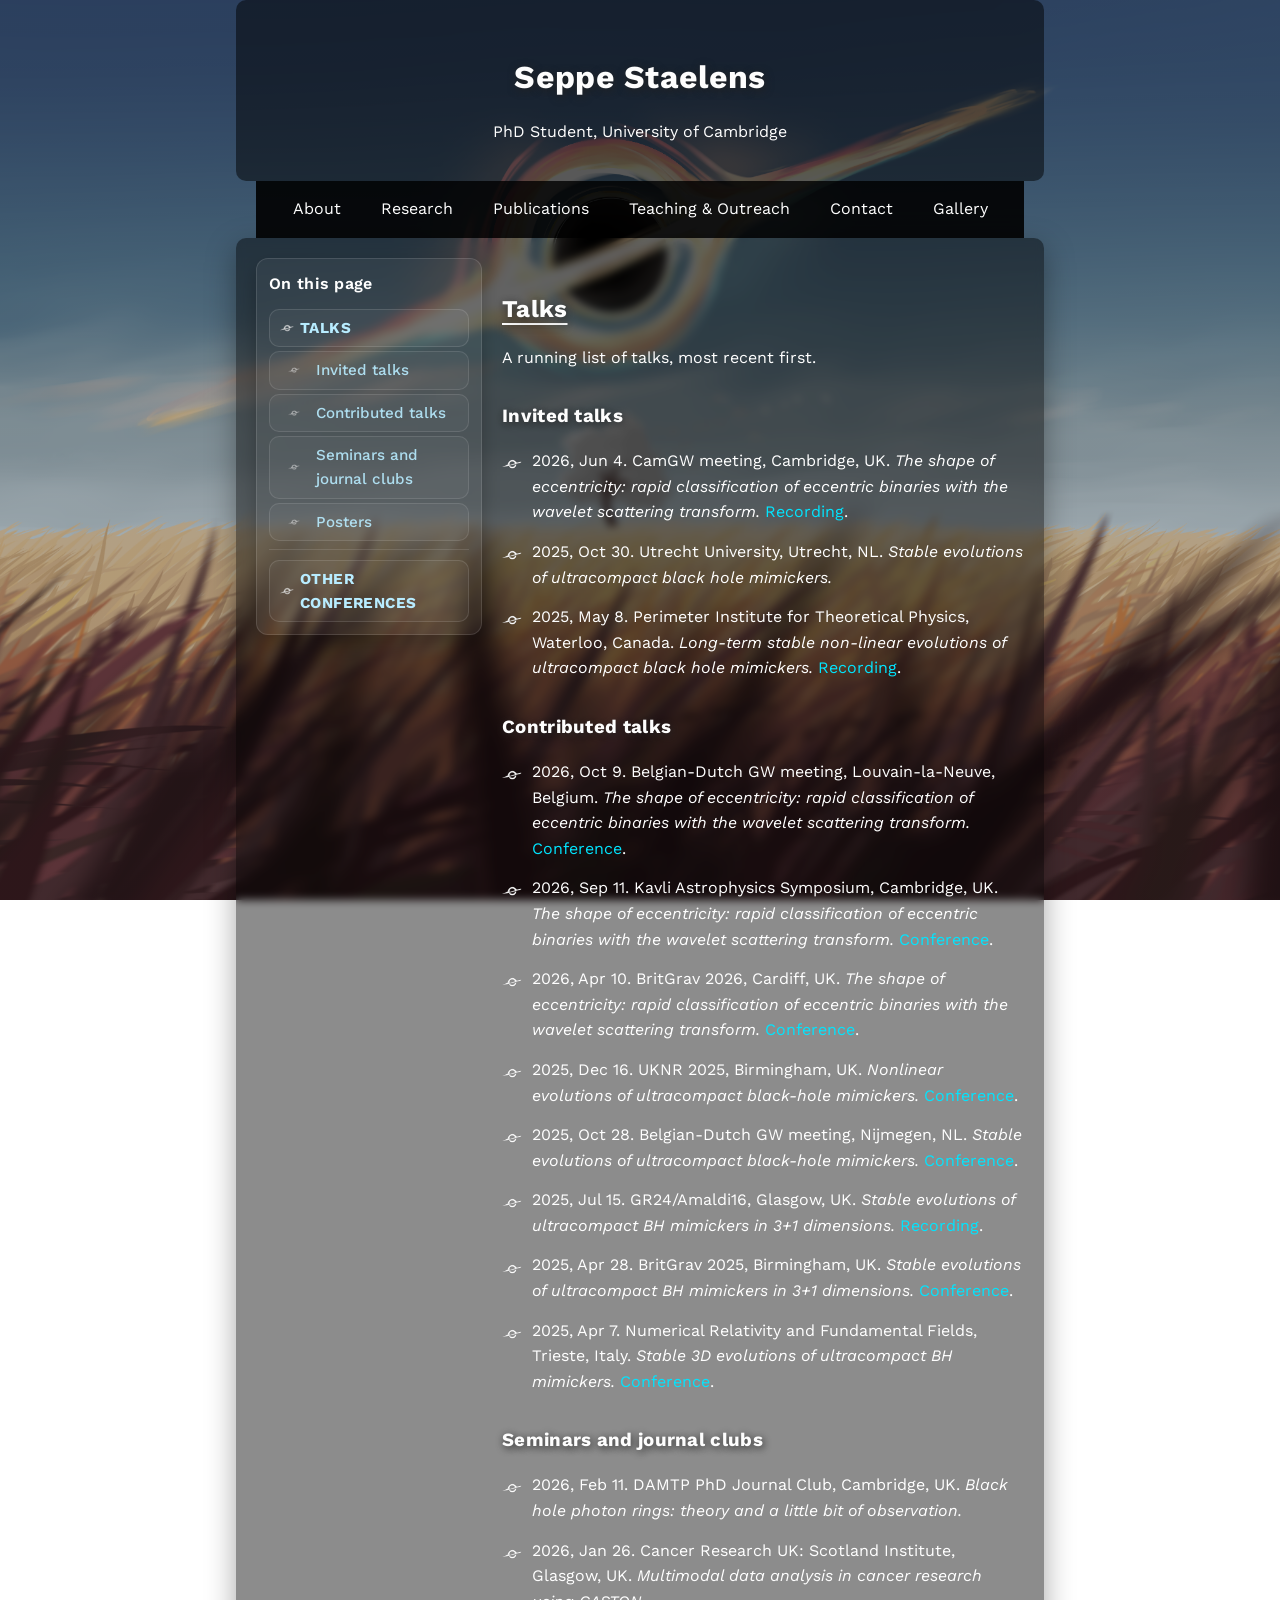
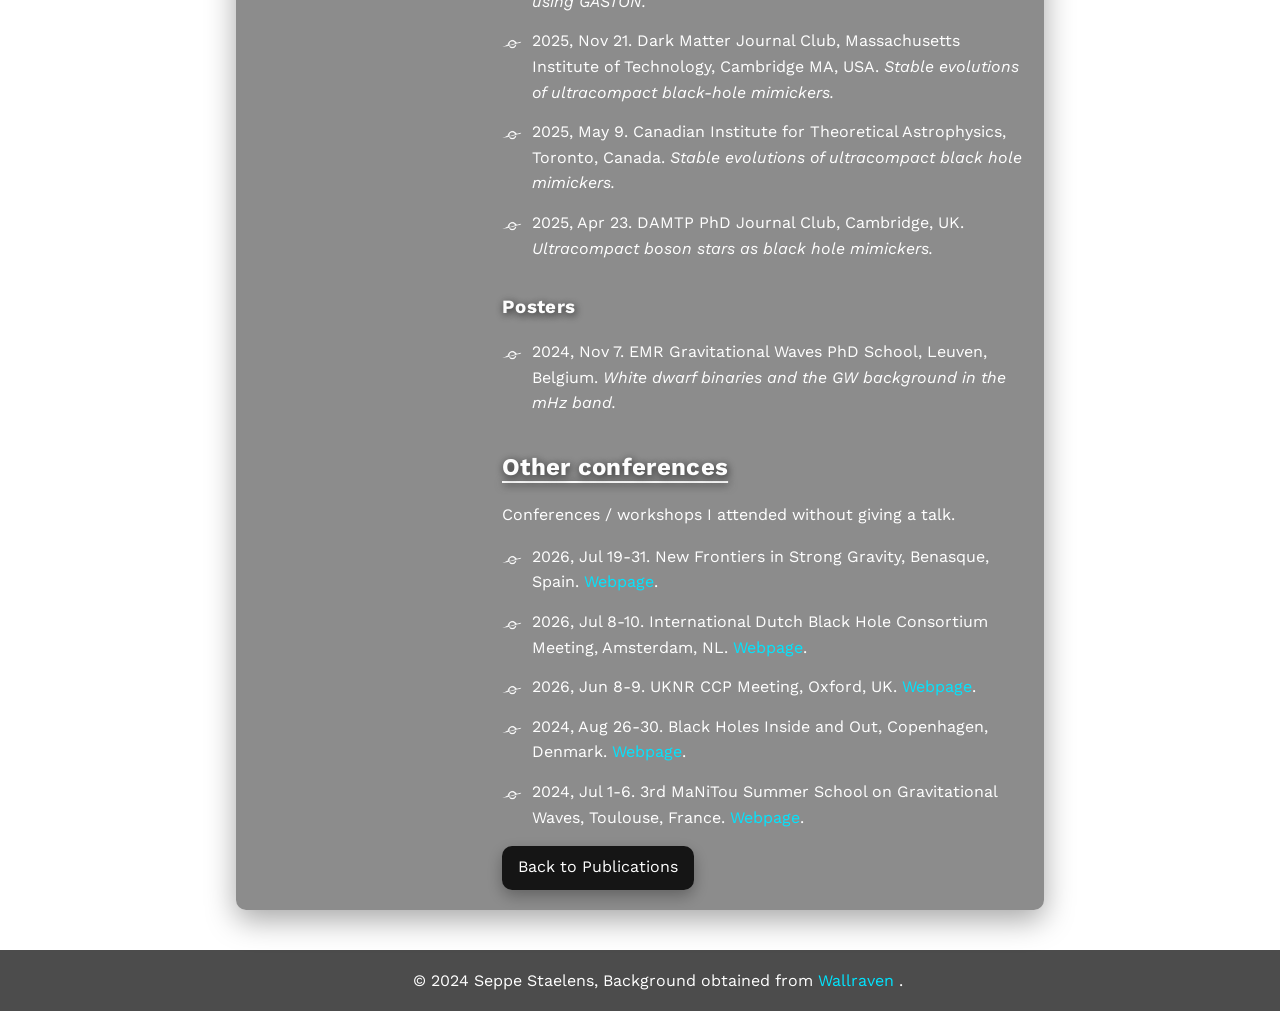
<file: webpages/talks.html>
<!DOCTYPE html>
<html lang="en">
<head>
    <meta charset="UTF-8">
    <meta name="viewport" content="width=device-width, initial-scale=1.0">
    <title>Talks | Seppe Staelens</title>
    <link rel="preconnect" href="https://fonts.googleapis.com">
    <link rel="preconnect" href="https://fonts.gstatic.com" crossorigin>
    <link href="https://fonts.googleapis.com/css2?family=Work+Sans:wght@300;400;500;600;700&display=swap" rel="stylesheet">
    <link rel="stylesheet" href="https://cdn.jsdelivr.net/npm/@fortawesome/fontawesome-free@6.5.2/css/all.min.css">
    <link rel="stylesheet" href="../styles.css">
</head>
<body>
    <header>
        <h1>Seppe Staelens</h1>
        <p>PhD Student, University of Cambridge</p>
    </header>

    <nav>
        <a href="about.html">About</a>
        <a href="research.html">Research</a>
        <a href="publications.html">Publications</a>
        <a href="teaching-outreach.html">Teaching & Outreach</a>
        <a href="contact.html">Contact</a>
        <a href="gallery.html">Gallery</a>
    </nav>

    <section>
        <div class="with-toc">
            <nav class="side-toc" aria-label="Talks contents">
                <span class="toc-title">On this page</span>
                <a class="toc-h2" href="#talks">Talks</a>
                <a class="toc-h3" href="#invited">Invited talks</a>
                <a class="toc-h3" href="#contributed">Contributed talks</a>
                <a class="toc-h3" href="#seminars">Seminars and journal clubs</a>
                <a class="toc-h3" href="#posters">Posters</a>
                <hr class="toc-divider">
                <a class="toc-h2" href="#other-conferences">Other conferences</a>
            </nav>
            <div class="section-content">
                <h2 id="talks">Talks</h2>
                <p>A running list of talks, most recent first.</p>

                <h3 id="invited">Invited talks</h3>
                <ul class="publications-list">
                    <li>2026, Jun 4. CamGW meeting, Cambridge, UK. <em>The shape of eccentricity: rapid classification of eccentric binaries with the wavelet scattering transform.</em> <a href="https://youtu.be/h_8KuGUb3oM?si=vfpRhoQmiiqqSV5i&t=3714" target="_blank" rel="noopener noreferrer">Recording</a>.</li>
                    <li>2025, Oct 30. Utrecht University, Utrecht, NL. <em>Stable evolutions of ultracompact black hole mimickers.</em></li>
                    <li>2025, May 8. Perimeter Institute for Theoretical Physics, Waterloo, Canada. <em>Long-term stable non-linear evolutions of ultracompact black hole mimickers.</em> <a href="https://pirsa.org/25050027" target="_blank" rel="noopener noreferrer">Recording</a>.</li>
                </ul>

                <h3 id="contributed">Contributed talks</h3>
                <ul class="publications-list">
                    <li>2026, Oct 9. Belgian-Dutch GW meeting, Louvain-la-Neuve, Belgium. <em>The shape of eccentricity: rapid classification of eccentric binaries with the wavelet scattering transform.</em> <a href="https://agenda.irmp.ucl.ac.be/event/5782/" target="_blank" rel="noopener noreferrer">Conference</a>.</li>
                    <li>2026, Sep 11. Kavli Astrophysics Symposium, Cambridge, UK. <em>The shape of eccentricity: rapid classification of eccentric binaries with the wavelet scattering transform.</em> <a href="https://sites.google.com/cam.ac.uk/kas2026" target="_blank" rel="noopener noreferrer">Conference</a>.</li>
                    <li>2026, Apr 10. BritGrav 2026, Cardiff, UK. <em>The shape of eccentricity: rapid classification of eccentric binaries with the wavelet scattering transform.</em> <a href="https://britgrav26.gravity.cf.ac.uk/" target="_blank" rel="noopener noreferrer">Conference</a>.</li>
                    <li>2025, Dec 16. UKNR 2025, Birmingham, UK. <em>Nonlinear evolutions of ultracompact black-hole mimickers.</em> <a href="https://www.uknumericalrelativity.org/meetings-conferences/uknr-2025-in-birmingham" target="_blank" rel="noopener noreferrer">Conference</a>.</li>
                    <li>2025, Oct 28. Belgian-Dutch GW meeting, Nijmegen, NL. <em>Stable evolutions of ultracompact black-hole mimickers.</em> <a href="https://indico.imapp.ru.nl/event/325/overview" target="_blank" rel="noopener noreferrer">Conference</a>.</li>
                    <li>2025, Jul 15. GR24/Amaldi16, Glasgow, UK. <em>Stable evolutions of ultracompact BH mimickers in 3+1 dimensions.</em> <a href="https://youtu.be/GYUBEjPikfU?si=QDZbEdOjnHS7Ks7J&t=4512" target="_blank" rel="noopener noreferrer">Recording</a>.</li>
                    <li>2025, Apr 28. BritGrav 2025, Birmingham, UK. <em>Stable evolutions of ultracompact BH mimickers in 3+1 dimensions.</em> <a href="https://sites.google.com/view/britgrav25/home" target="_blank" rel="noopener noreferrer">Conference</a>.</li>
                    <li>2025, Apr 7. Numerical Relativity and Fundamental Fields, Trieste, Italy. <em>Stable 3D evolutions of ultracompact BH mimickers.</em> <a href="https://sites.google.com/view/numericalrelativity/home" target="_blank" rel="noopener noreferrer">Conference</a>.</li>
                </ul>

                <h3 id="seminars">Seminars and journal clubs</h3>
                <ul class="publications-list">
                    <li>2026, Feb 11. DAMTP PhD Journal Club, Cambridge, UK. <em>Black hole photon rings: theory and a little bit of observation.</em></li>
                    <li>2026, Jan 26. Cancer Research UK: Scotland Institute, Glasgow, UK. <em>Multimodal data analysis in cancer research using GASTON.</em></li>
                    <li>2025, Nov 21. Dark Matter Journal Club, Massachusetts Institute of Technology, Cambridge MA, USA. <em>Stable evolutions of ultracompact black-hole mimickers.</em></li>
                    <li>2025, May 9. Canadian Institute for Theoretical Astrophysics, Toronto, Canada. <em>Stable evolutions of ultracompact black hole mimickers.</em></li>
                    <li>2025, Apr 23. DAMTP PhD Journal Club, Cambridge, UK. <em>Ultracompact boson stars as black hole mimickers.</em></li>
                </ul>

                <h3 id="posters">Posters</h3>
                <ul class="publications-list">
                    <li>2024, Nov 7. EMR Gravitational Waves PhD School, Leuven, Belgium. <em>White dwarf binaries and the GW background in the mHz band.</em></li>
                </ul>

                <h2 id="other-conferences">Other conferences</h2>
                <p>Conferences / workshops I attended without giving a talk.</p>
                <ul class="publications-list">
                    <li>2026, Jul 19-31. New Frontiers in Strong Gravity, Benasque, Spain. <a href="https://benasque.org/2026relativity/" target="_blank" rel="noopener noreferrer">Webpage</a>.</li>
                    <li>2026, Jul 8-10. International Dutch Black Hole Consortium Meeting, Amsterdam, NL. <a href="https://www.dbhc.nl/meetings/international-dbhc-meeting-knaw-8-9-10-july/" target="_blank" rel="noopener noreferrer">Webpage</a>.</li>
                    <li>2026, Jun 8-9. UKNR CCP Meeting, Oxford, UK. <a href="https://www.uknumericalrelativity.org/meetings-conferences/uknr-ccp-meeting-june-2026-in-oxford" target="_blank" rel="noopener noreferrer">Webpage</a>.</li>
                    <li>2024, Aug 26-30. Black Holes Inside and Out, Copenhagen, Denmark. <a href="https://strong-gr.com/black-holes-inside-and-out/" target="_blank" rel="noopener noreferrer">Webpage</a>.</li>
                    <li>2024, Jul 1-6. 3rd MaNiTou Summer School on Gravitational Waves, Toulouse, France. <a href="https://indico.in2p3.fr/event/31714/overview" target="_blank" rel="noopener noreferrer">Webpage</a>.</li>
                </ul>

                <div class="publication-links">
                    <a href="publications.html">Back to Publications</a>
                </div>
            </div>
        </div>
    </section>

    <footer>
        &copy; 2024 Seppe Staelens, Background obtained from <a href="https://wallhaven.cc/w/1pwq23"> Wallraven </a>.
    </footer>
</body>
</html>
</file>
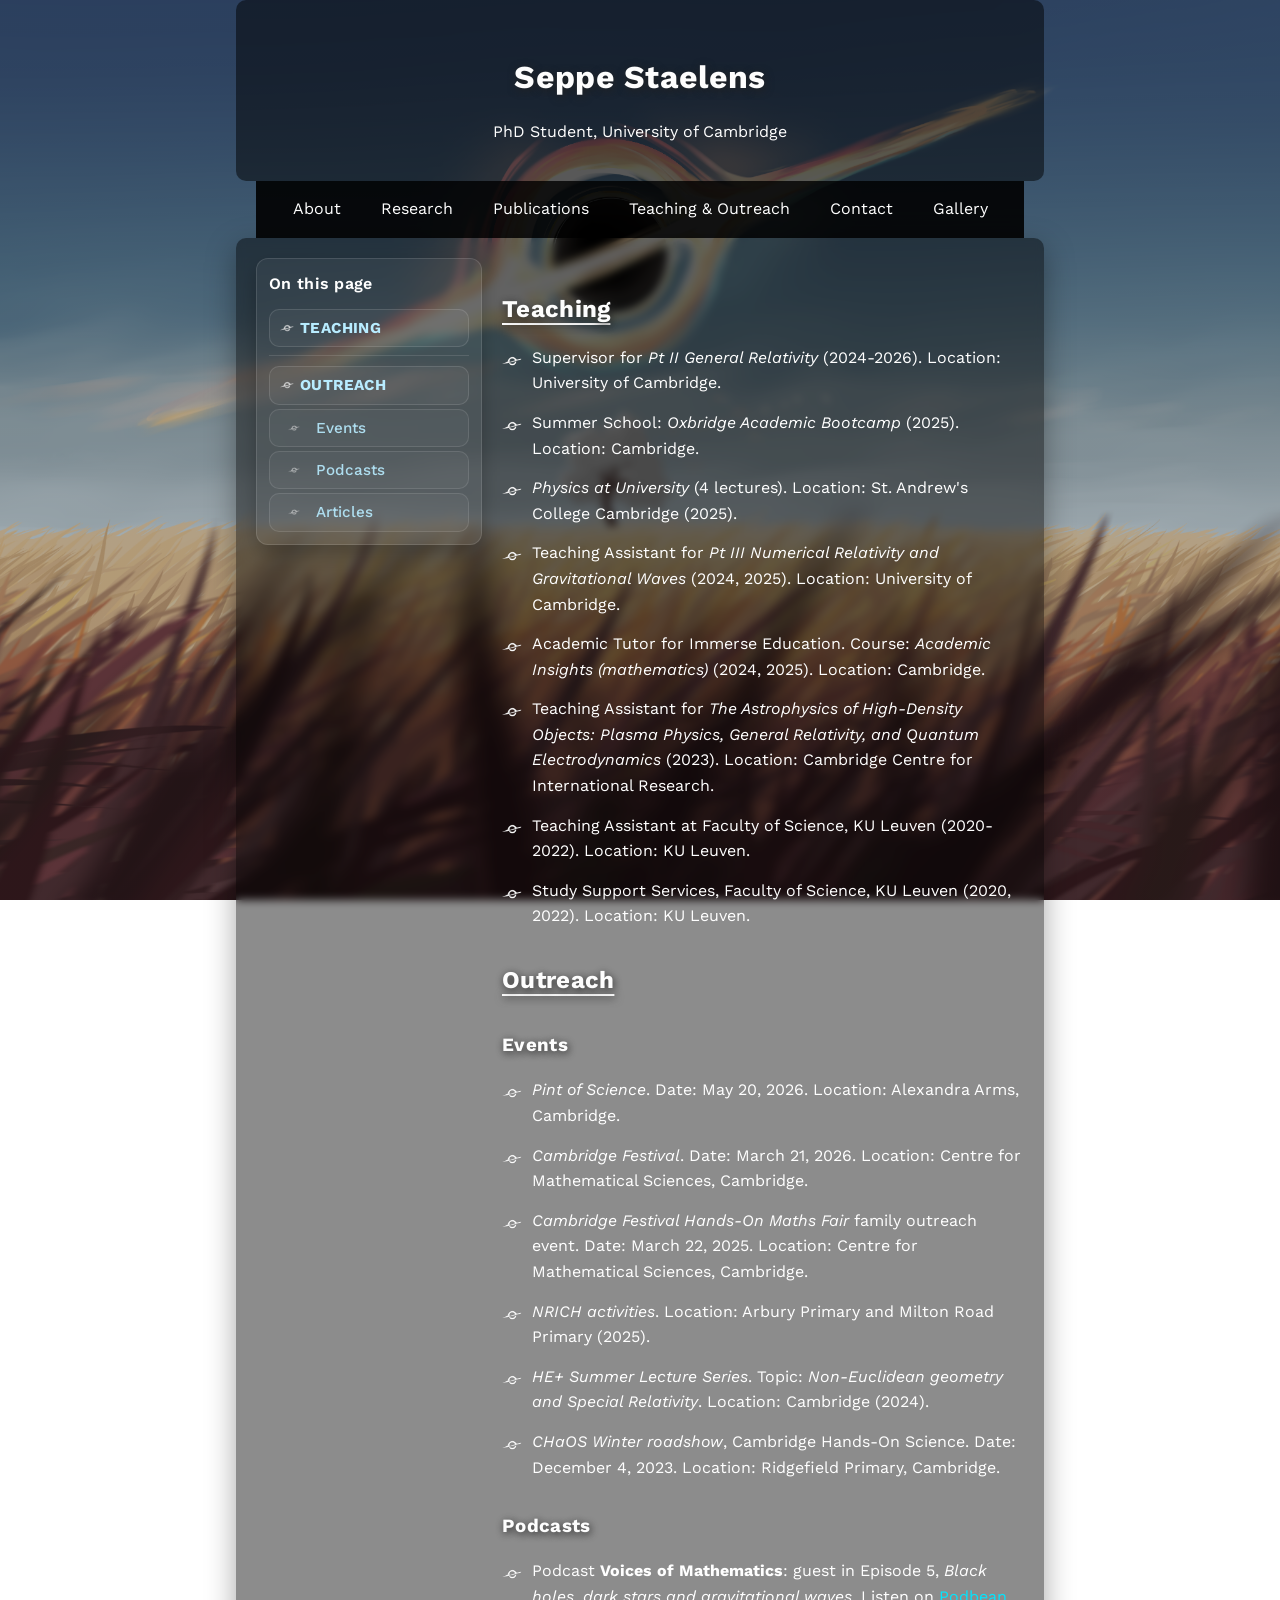
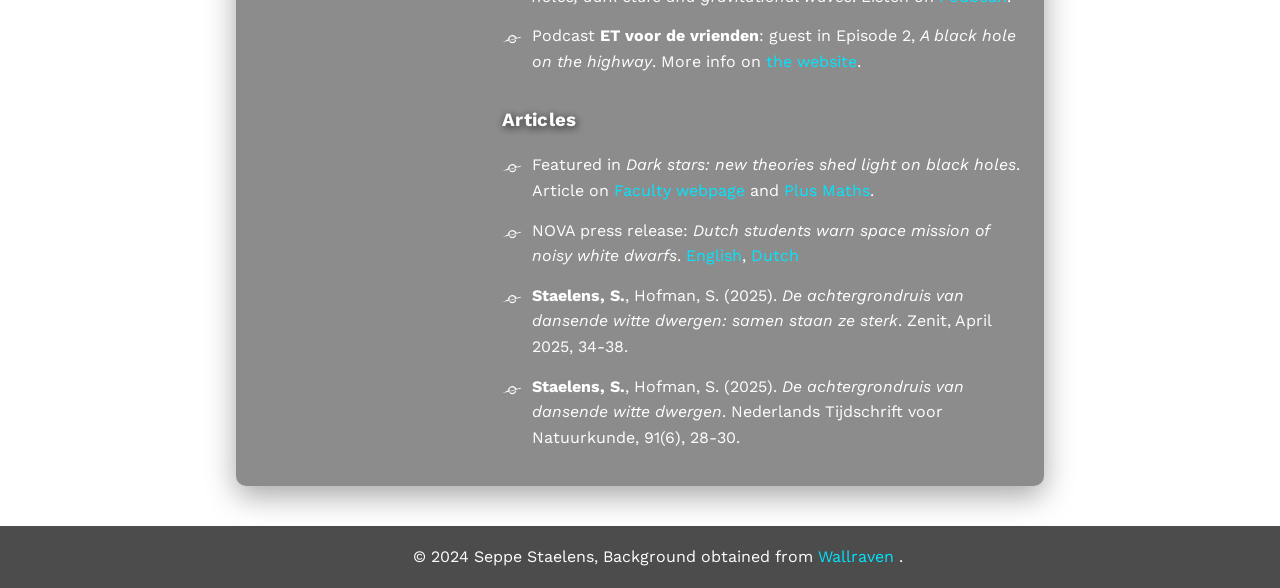
<file: webpages/teaching-outreach.html>
<!DOCTYPE html>
<html lang="en">
<head>
    <meta charset="UTF-8">
    <meta name="viewport" content="width=device-width, initial-scale=1.0">
    <title>Teaching & Outreach | Seppe Staelens</title>
    <link rel="preconnect" href="https://fonts.googleapis.com">
    <link rel="preconnect" href="https://fonts.gstatic.com" crossorigin>
    <link href="https://fonts.googleapis.com/css2?family=Work+Sans:wght@300;400;500;600;700&display=swap" rel="stylesheet">
    <link rel="stylesheet" href="https://cdn.jsdelivr.net/npm/@fortawesome/fontawesome-free@6.5.2/css/all.min.css">
    <link rel="stylesheet" href="../styles.css">
</head>
<body>
    <header>
        <h1>Seppe Staelens</h1>
        <p>PhD Student, University of Cambridge</p>
    </header>
    <nav>
        <a href="about.html">About</a>
        <a href="research.html">Research</a>
        <a href="publications.html">Publications</a>
        <a href="teaching-outreach.html">Teaching & Outreach</a>
        <a href="contact.html">Contact</a>
        <a href="gallery.html">Gallery</a>
    </nav>

    <section>
        <div class="with-toc">
            <nav class="side-toc" aria-label="Teaching and Outreach contents">
                <span class="toc-title">On this page</span>
                <a class="toc-h2" href="#teaching">Teaching</a>
                <hr class="toc-divider">
                <a class="toc-h2" href="#outreach">Outreach</a>
                <a class="toc-h3" href="#outreach-events">Events</a>
                <a class="toc-h3" href="#outreach-podcasts">Podcasts</a>
                <a class="toc-h3" href="#outreach-articles">Articles</a>
            </nav>
            <div class="section-content">
                <h2 id="teaching">Teaching</h2>
                <ul class="publications-list">
                    <li>Supervisor for <em>Pt II General Relativity</em> (2024-2026). Location: University of Cambridge.</li>
                    <li>Summer School: <em>Oxbridge Academic Bootcamp</em> (2025). Location: Cambridge.</li>
                    <li><em>Physics at University</em> (4 lectures). Location: St. Andrew's College Cambridge (2025).</li>
                    <li>Teaching Assistant for <em>Pt III Numerical Relativity and Gravitational Waves</em> (2024, 2025). Location: University of Cambridge.</li>
                    <li>Academic Tutor for Immerse Education. Course: <em>Academic Insights (mathematics)</em> (2024, 2025). Location: Cambridge.</li>
                    <li>Teaching Assistant for <em>The Astrophysics of High-Density Objects: Plasma Physics, General Relativity, and Quantum Electrodynamics</em> (2023). Location: Cambridge Centre for International Research.</li>
                    <li>Teaching Assistant at Faculty of Science, KU Leuven (2020-2022). Location: KU Leuven.</li>
                    <li>Study Support Services, Faculty of Science, KU Leuven (2020, 2022). Location: KU Leuven.</li>
                </ul>

                <h2 id="outreach">Outreach</h2>

                <h3 id="outreach-events">Events</h3>
                <ul class="publications-list">
                    <li><em>Pint of Science</em>. Date: May 20, 2026. Location: Alexandra Arms, Cambridge.</li>
                    <li><em>Cambridge Festival</em>. Date: March 21, 2026. Location: Centre for Mathematical Sciences, Cambridge.</li>
                    <li><em>Cambridge Festival Hands-On Maths Fair</em> family outreach event. Date: March 22, 2025. Location: Centre for Mathematical Sciences, Cambridge.</li>
                    <li><em>NRICH activities</em>. Location: Arbury Primary and Milton Road Primary (2025).</li>
                    <li><em>HE+ Summer Lecture Series</em>. Topic: <em>Non-Euclidean geometry and Special Relativity</em>. Location: Cambridge (2024).</li>
		    <li><em>CHaOS Winter roadshow</em>, Cambridge Hands-On Science. Date: December 4, 2023. Location: Ridgefield Primary, Cambridge.</li>
                </ul>

                <h3 id="outreach-podcasts">Podcasts</h3>
                <ul class="publications-list">
                    <li>Podcast <b>Voices of Mathematics</b>: guest in Episode 5, <em>Black holes, dark stars and gravitational waves</em>. Listen on <a href="https://mathematicsatcambridge.podbean.com/">Podbean</a>.</li>
                    <li>Podcast <b>ET voor de vrienden</b>: guest in Episode 2, <em>A black hole on the highway</em>. More info on <a href="https://www.etforbusiness.be/nl/einsteintelescoop-podcast/aflevering-2">the website</a>.</li>
                </ul>

                <h3 id="outreach-articles">Articles</h3>
                <ul class="publications-list">
                    <li>Featured in <em>Dark stars: new theories shed light on black holes</em>. Article on <a href="https://www.maths.cam.ac.uk/features/dark-stars-new-theories-shed-light-black-holes">Faculty webpage</a> and <a href="https://plus.maths.org/dark-stars-new-theories-shed-light-black-holes">Plus Maths</a>.</li>
                    <li>NOVA press release: <em>Dutch students warn space mission of noisy white dwarfs</em>.
                        <a href="https://www.astronomie.nl/nieuws/en/nijmegen-students-warn-space-mission-of-noisy-white-dwarfs-4298" target="_blank" rel="noopener noreferrer">English</a>,
                        <a href="https://www.astronomie.nl/nieuws/nijmeegse-studenten-waarschuwen-ruimtemissie-voor-lawaaiige-witte-dwergen-4298" target="_blank" rel="noopener noreferrer">Dutch</a></li>
                    <li><b>Staelens, S.</b>, Hofman, S. (2025). <em>De achtergrondruis van dansende witte dwergen: samen staan ze sterk</em>. Zenit, April 2025, 34-38.</li>
                    <li><b>Staelens, S.</b>, Hofman, S. (2025). <em>De achtergrondruis van dansende witte dwergen</em>. Nederlands Tijdschrift voor Natuurkunde, 91(6), 28-30.</li>
                </ul>
            </div>
        </div>
    </section>

    <footer>
        &copy; 2024 Seppe Staelens, Background obtained from <a href="https://wallhaven.cc/w/1pwq23"> Wallraven </a>.
    </footer>
</body>
</html>
</file>
<file: styles.css>
html {
    scroll-behavior: smooth;
}

body {
    font-family: 'Work Sans', 'Segoe UI', Arial, sans-serif;
    margin: 0;
    padding: 0;
    min-height: 100vh;
    background-image: linear-gradient( rgba(0, 0, 0, 0.3), rgba(0, 0, 0, 0.3) ), url('Pictures/Wallpaper.png');
    background-repeat: no-repeat;
    background-position: center center;
    background-size: cover;
    background-attachment: fixed;
    line-height: 1.6;
    color: #fff;
}

header {
    background-color: rgba(0, 0, 0, 0.5);
    padding: 20px;
    max-width: 60%;
    text-align: center;
    margin: 0 auto;
    border-radius: 10px;
}

h1, h2, h3 {
    color: #fdfdfd;
    font-family: 'Work Sans', 'Segoe UI', Arial, sans-serif;
    font-weight: 700;
    letter-spacing: 0.3px;
    text-shadow: 1px 2px 8px #222;
    margin-top: 32px;
    margin-bottom: 16px;
    scroll-margin-top: 110px;
}

h2 {
    text-decoration: underline;
    text-underline-offset: 6px;
}

nav {
    display: flex;
    justify-content: center;
    max-width: 60%;
    background-color: rgba(0, 0, 0, 0.9);
    padding: 10px 0;
    margin: 0 auto;
    position: sticky;
    top: 0;
    z-index: 10;
}

section {
    padding: 20px;
    background-color: rgba(0, 0, 0, 0.45);
    backdrop-filter: blur(4px);
    max-width: 60%;
    margin: 0 auto;
    border-radius: 10px;
    box-shadow: 0 10px 30px rgba(0, 0, 0, 0.35);
}

section:first-child {
    margin-top: 50px;
}

img {
    max-width: 100%;
    display: block;
    margin: 0 auto;
    margin-bottom: 20px;
}

img.profile-pic {
    max-width: 260px;
    height: auto;
    display: block;
    margin: 0 auto;
    margin-bottom: 20px;
    border-radius: 18px;
    object-fit: cover;
    box-shadow: 0 10px 25px rgba(0, 0, 0, 0.35);
}

ul {
    list-style-type: none;
    padding: 0;
}

footer {
    background-color: rgba(0, 0, 0, 0.7);
    color: #fff;
    text-align: center;
    padding: 18px;
    margin-top: 40px;
    width: 100%;
}

.hidden {
    display: none;
}

.publication-links {
    display: flex;
    gap: 10px;
    flex-wrap: wrap;
    max-width: 70%;
}

.publication-links--wide {
    max-width: 100%;
    width: 100%;
}

.publication-links--wide a {
    flex: 1 1 150px;
    text-align: center;
}

.publication-links a {
    display: inline-block;
    text-decoration: none;
    color: #fff;
    background-color: rgba(0, 0, 0, 0.85);
    padding: 8px 16px;
    border-radius: 10px;
    border-bottom: 2px solid transparent;
    transition: background-color 0.25s ease, border-bottom 0.2s ease, transform 0.15s ease;
    box-shadow: 0 6px 16px rgba(0, 0, 0, 0.3);
}

.publication-links a:hover {
    background-color: #333;
    border-bottom: 2px solid #00e5ff;
    transform: translateY(-1px);
}

.publication-links a:focus {
    outline: 2px solid #00e5ff;
    outline-offset: 2px;
}

.publication-citations {
    display: flex;
    flex-wrap: wrap;
    gap: 8px;
    margin-top: 10px;
}

.citation-pill {
    display: inline-flex;
    align-items: center;
    gap: 8px;
    padding: 5px 10px;
    border-radius: 999px;
    border: 1px solid rgba(255, 255, 255, 0.18);
    background-color: rgba(255, 255, 255, 0.08);
    color: #fff;
    text-decoration: none;
    transition: background-color 0.2s ease, transform 0.15s ease, border-color 0.2s ease;
    font-size: 0.85rem;
    line-height: 1.2;
}

.citation-pill:hover {
    background-color: rgba(0, 229, 255, 0.14);
    border-color: rgba(0, 229, 255, 0.5);
    transform: translateY(-1px);
    color: #fff;
}

.citation-pill__label {
    font-weight: 600;
    letter-spacing: 0.2px;
}

.citation-pill__count {
    display: inline-flex;
    align-items: center;
    justify-content: center;
    min-width: 2.2ch;
    padding: 2px 8px;
    border-radius: 999px;
    background-color: rgba(0, 0, 0, 0.28);
    font-weight: 700;
    font-variant-numeric: tabular-nums;
}

.citation-pill--inspire .citation-pill__count {
    background-color: rgba(255, 204, 0, 0.2);
}

.citation-pill--scholar .citation-pill__count {
    background-color: rgba(66, 133, 244, 0.22);
}

.about-layout {
    display: grid;
    grid-template-columns: 1.2fr 0.7fr;
    gap: 24px;
    align-items: stretch;
}

.about-main {
    display: flex;
    flex-direction: column;
    gap: 12px;
}

.news-sidebar {
    background-color: rgba(0, 0, 0, 0.55);
    border: 1px solid rgba(255, 255, 255, 0.1);
    border-radius: 12px;
    padding: 14px 16px;
    box-shadow: 0 10px 28px rgba(0, 0, 0, 0.28);
    display: flex;
    flex-direction: column;
    min-height: 0; /* enables children to shrink for overflow */
}

.news-sidebar h3 {
    margin-top: 0;
    margin-bottom: 6px;
}

.news-intro {
    margin-top: 0;
    margin-bottom: 10px;
    color: #dfe7f3;
}

.with-toc {
    display: flex;
    align-items: flex-start;
    gap: 20px;
}

.side-toc {
    position: sticky;
    top: 90px;
    min-width: 200px;
    max-width: 220px;
    max-height: calc(100vh - 140px);
    overflow: auto;
    padding: 12px;
    background-color: rgba(255, 255, 255, 0.05);
    border: 1px solid rgba(255, 255, 255, 0.12);
    border-radius: 12px;
    box-shadow: 0 8px 20px rgba(0, 0, 0, 0.25);
    display: flex;
    flex-direction: column;
    gap: 4px;
}

.side-toc .toc-title {
    font-weight: 600;
    letter-spacing: 0.3px;
    margin-bottom: 8px;
    display: block;
}

.side-toc .toc-divider {
    margin: 4px 0 6px;
    border: 0;
    border-top: 1px solid rgba(255, 255, 255, 0.12);
}

.side-toc a {
    display: block;
    position: relative;
    padding: 6px 8px 6px 30px;
    border-radius: 10px;
    color: #b8ecff;
    background-color: rgba(255, 255, 255, 0.04);
    border: 1px solid rgba(255, 255, 255, 0.12);
    transition: background-color 0.2s ease, color 0.2s ease;
    font-weight: 500;
    font-size: 0.95rem;
}

.side-toc a.toc-h2 {
    font-weight: 700;
    padding-left: 30px;
    text-transform: uppercase;
    letter-spacing: 0.4px;
}

.side-toc a.toc-h3 {
    font-weight: 500;
    padding-left: 46px;
    opacity: 0.9;
}

.side-toc a::before {
    content: '';
    position: absolute;
    left: 10px;
    top: 50%;
    transform: translateY(-50%);
    width: 14px;
    height: 14px;
    background-image: url('Pictures/BH.png');
    background-size: contain;
    background-repeat: no-repeat;
}

.side-toc a.toc-h3::before {
    left: 18px;
    width: 12px;
    height: 12px;
    opacity: 0.8;
}

.side-toc a:hover {
    background-color: rgba(0, 229, 255, 0.15);
    color: #fff;
}

a {
    color: #00e5ff;
    text-decoration: none;
}

a:hover {
    color: #0095b3;
}

a:active {
    color: #ff0000;
}

nav a {
    color: #fff;
    text-decoration: none;
    padding: 5px 20px;
    border-radius: 10px;
    transition: background-color 0.3s ease, border-bottom 0.2s ease;
    border-bottom: 2px solid transparent;
}

nav a:hover {
    color: #fff;
    background-color: #333;
    border-bottom: 2px solid #00e5ff;
}

nav a:active {
    color: #fff;
}

.publications-list {
    list-style-type: none;
    padding: 0;
}

.publications-list li {
    position: relative;
    padding-left: 30px;
    margin-bottom: 14px;
}

.publications-list li::before {
    content: '';
    position: absolute;
    left: 0;
    top: 0.38em;
    width: 20px;
    height: 20px;
    background-image: url('Pictures/BH.png');
    background-size: contain;
    background-repeat: no-repeat;
}

.coauthor {
    color: #d1c7c7;
}

.news-section {
    display: flex;
    flex-direction: column;
    gap: 14px;
    overflow: auto;      /* scroll within sidebar */
    flex: 1 1 auto;      /* take remaining space in sidebar */
    min-height: 0;       /* allow proper flexbox scrolling */
}

.news-item {
    background-color: rgba(0, 0, 0, 0.55);
    border: 1px solid rgba(255, 255, 255, 0.12);
    border-radius: 12px;
    padding: 14px 16px;
    box-shadow: 0 8px 22px rgba(0, 0, 0, 0.28);
}

.news-header {
    display: flex;
    align-items: center;
    gap: 10px;
    margin-bottom: 6px;
    font-weight: 600;
}

.news-icon {
    width: 32px;
    height: 32px;
    display: inline-flex;
    align-items: center;
    justify-content: center;
    border-radius: 50%;
    background: linear-gradient(135deg, rgba(0, 229, 255, 0.28), rgba(0, 229, 255, 0.06));
    color: #00e5ff;
    border: 1px solid rgba(0, 229, 255, 0.4);
}

.icon-publication { color: #80e5ff; }
.icon-talk { color: #ffc857; }
.icon-job { color: #8be68b; }

.news-date {
    letter-spacing: 0.3px;
    color: #dfe7f3;
}

.news-content {
    color: #f6f9fc;
    line-height: 1.55;
}

.news-meta {
    display: flex;
    flex-wrap: wrap;
    gap: 10px;
    margin-top: 8px;
    align-items: center;
}

.news-location {
    display: inline-flex;
    align-items: center;
    gap: 6px;
    color: #c7d7ff;
    background-color: rgba(255, 255, 255, 0.06);
    padding: 6px 10px;
    border-radius: 10px;
    border: 1px solid rgba(255, 255, 255, 0.1);
}

.news-links {
    display: inline-flex;
    flex-wrap: wrap;
    gap: 10px;
}

.news-link {
    display: inline-flex;
    align-items: center;
    gap: 6px;
    padding: 6px 12px;
    background-color: rgba(0, 0, 0, 0.65);
    border-radius: 10px;
    border: 1px solid rgba(0, 229, 255, 0.35);
    color: #b8ecff;
    font-weight: 600;
    transition: transform 0.15s ease, background-color 0.2s ease;
}

.news-link:hover {
    transform: translateY(-1px);
    background-color: rgba(0, 229, 255, 0.12);
    color: #fff;
}

.news-link i {
    font-size: 0.9rem;
}

.animation-grid {
    display: grid;
    grid-template-columns: repeat(auto-fit, minmax(240px, 1fr));
    gap: 18px;
    margin-top: 20px;
}

.animation-card {
    background-color: rgba(0, 0, 0, 0.5);
    border: 1px solid rgba(255, 255, 255, 0.12);
    border-radius: 14px;
    padding: 14px;
    box-shadow: 0 10px 24px rgba(0, 0, 0, 0.28);
}

.animation-card h3 {
    margin-top: 14px;
    margin-bottom: 8px;
    font-size: 1.1rem;
}

.animation-card p {
    margin: 0;
    color: #dfe7f3;
}

.animation-frame {
    width: 100%;
    max-width: 320px;
    display: block;
    margin: 0 auto;
    border-radius: 12px;
    border: 1px solid rgba(255, 255, 255, 0.14);
    box-shadow: 0 8px 18px rgba(0, 0, 0, 0.24);
}

.figure-zoom-link {
    display: block;
    cursor: zoom-in;
}

.figure-zoom-link:hover .animation-frame {
    transform: scale(1.01);
}

.image-modal {
    position: fixed;
    inset: 0;
    background: rgba(0, 0, 0, 0.88);
    display: none;
    align-items: flex-start;
    justify-content: center;
    padding: 24px;
    overflow: auto;
    z-index: 1000;
}

.image-modal.is-open {
    display: flex;
}

.image-modal-content {
    max-width: min(100%, 1100px);
    max-height: none;
    border-radius: 12px;
    border: 1px solid rgba(255, 255, 255, 0.16);
    box-shadow: 0 18px 40px rgba(0, 0, 0, 0.45);
    margin: 56px auto 24px;
}

.image-modal-close {
    position: fixed;
    top: 16px;
    right: 18px;
    border: 1px solid rgba(255, 255, 255, 0.2);
    background: rgba(0, 0, 0, 0.6);
    color: #fff;
    border-radius: 10px;
    width: 40px;
    height: 40px;
    font-size: 1.5rem;
    line-height: 1;
    cursor: pointer;
}

@media (max-width: 768px) {
    header, nav, section {
        max-width: 92%;
    }

    nav {
        flex-direction: column;
        gap: 8px;
        position: sticky;
        top: 0;
    }

    nav a {
        padding: 10px 14px;
        text-align: center;
    }

    h1 {
        font-size: 1.8rem;
    }

    h2 {
        font-size: 1.4rem;
    }

    h3 {
        font-size: 1.1rem;
    }

    .publication-links {
        max-width: 100%;
        flex-wrap: wrap;
        gap: 10px;
    }

    .with-toc {
        flex-direction: column;
    }

    .side-toc {
        position: static;
        width: 100%;
        max-width: 100%;
        max-height: none;
    }

    .about-layout {
        grid-template-columns: 1fr;
    }

    .animation-grid {
        grid-template-columns: 1fr;
    }
}
</file>
